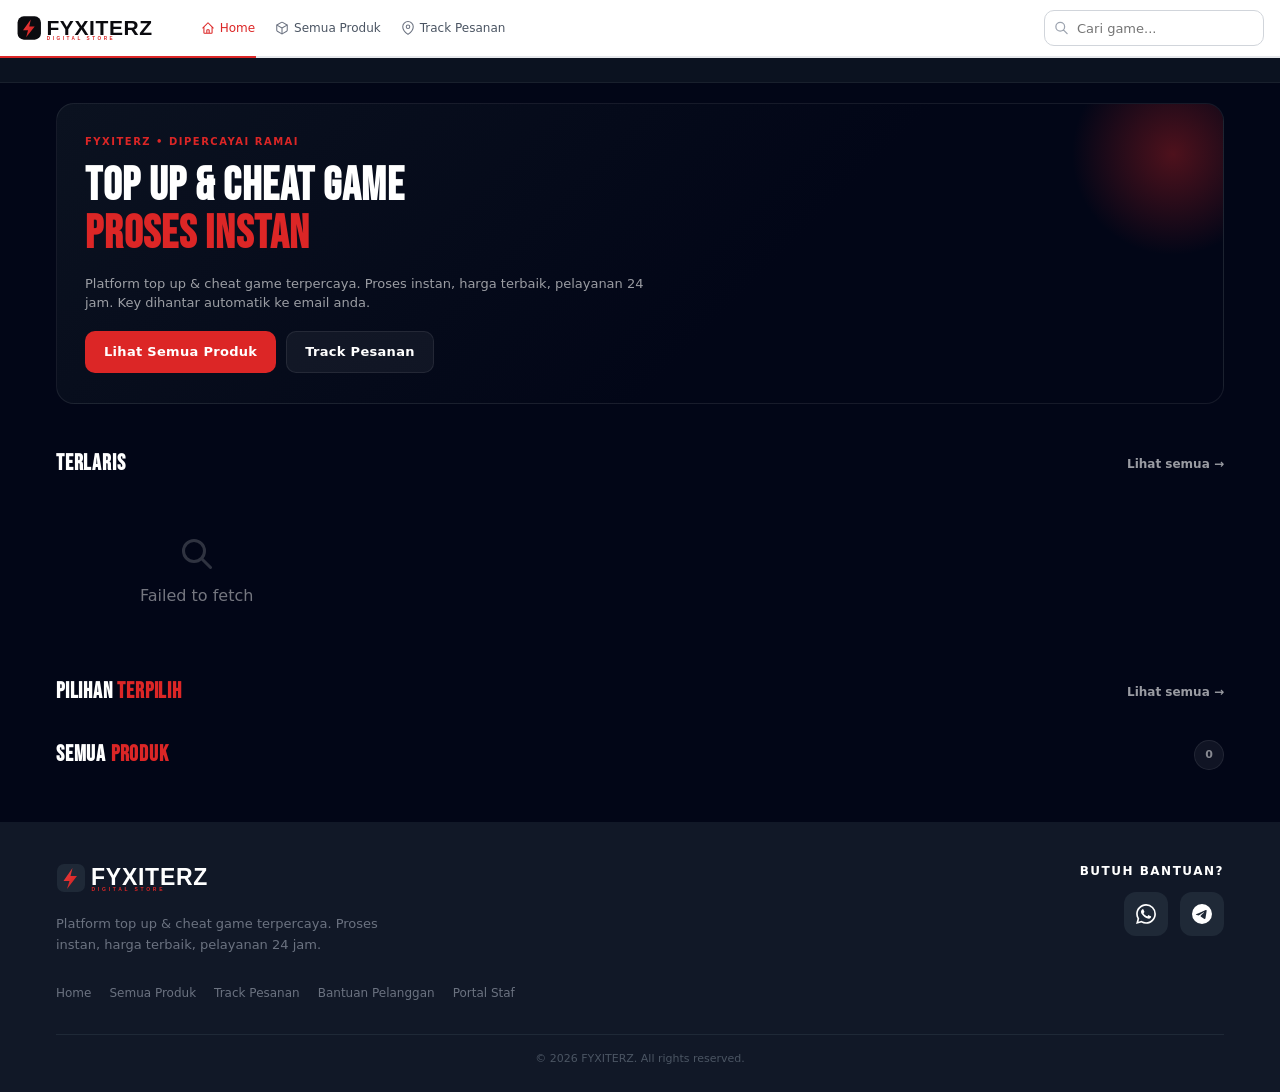
<file: index.html>
<!DOCTYPE html>
<html lang="ms">
<head>
  <meta charset="utf-8" />
  <meta name="viewport" content="width=device-width, initial-scale=1" />
  <title>FYXITERZ — Platform Top Up &amp; Cheat Game Terpercaya</title>
  <meta name="description" content="FYXITERZ — platform top up & cheat game terpercaya. Proses instan, harga terbaik, pelayanan 24 jam." />
  <link rel="icon" href="assets/img/favicon.svg" type="image/svg+xml" />
  <link rel="preconnect" href="https://fonts.googleapis.com" />
  <link rel="preconnect" href="https://fonts.gstatic.com" crossorigin />
  <link href="https://fonts.googleapis.com/css2?family=Bebas+Neue&display=swap" rel="stylesheet" />
  <link rel="stylesheet" href="assets/css/style.css?v=3" />
</head>
<body>
  <header id="site-header"></header>

  <!-- live "baru beli" ticker (desktop + mobile, as on the reference) -->
  <div class="ticker" id="ticker">
    <div class="ticker__track" id="ticker-track"></div>
  </div>

  <main>
    <!-- hero -->
    <section class="section section--hero">
      <div class="hero">
        <span class="hero__tag">FYXITERZ • Dipercayai Ramai</span>
        <h1 class="hero__title">TOP UP &amp; CHEAT GAME<br /><span class="accent" style="color:var(--accent)">PROSES INSTAN</span></h1>
        <p class="hero__desc">
          Platform top up &amp; cheat game terpercaya. Proses instan, harga terbaik,
          pelayanan 24 jam. Key dihantar automatik ke email anda.
        </p>
        <div class="hero__actions">
          <a class="btn btn--primary" href="products.html">Lihat Semua Produk</a>
          <a class="btn btn--ghost" href="track-order.html">Track Pesanan</a>
        </div>
      </div>
    </section>

    <!-- categories -->
    <section class="section section--hero">
      <div class="cat-scroll" id="home-cats"></div>
    </section>

    <!-- bestsellers -->
    <section class="section">
      <div class="section__head">
        <h2 class="section__title">TERLARIS</h2>
        <a class="section__link" href="products.html?sort=bestseller">Lihat semua →</a>
      </div>
      <div class="product-grid" id="grid-bestseller">
        <div class="skeleton sk-card"></div>
        <div class="skeleton sk-card"></div>
        <div class="skeleton sk-card"></div>
        <div class="skeleton sk-card"></div>
      </div>
    </section>

    <!-- featured -->
    <section class="section">
      <div class="section__head">
        <h2 class="section__title">PILIHAN <span class="accent">TERPILIH</span></h2>
        <a class="section__link" href="products.html">Lihat semua →</a>
      </div>
      <div class="product-grid" id="grid-featured"></div>
    </section>

    <!-- all products -->
    <section class="section section--last">
      <div class="section__head">
        <h2 class="section__title">SEMUA <span class="accent">PRODUK</span></h2>
        <span class="count-badge" id="home-count">0</span>
      </div>
      <div class="product-grid" id="grid-all"></div>
    </section>
  </main>

  <footer id="site-footer"></footer>

  <script src="assets/js/config.js?v=4"></script>
  <script src="assets/data/seed.js?v=4"></script>
  <script src="assets/js/supabase.js?v=4"></script>
  <script src="assets/js/storefront.js?v=4"></script>
  <script>
    (function () {
      FYX_UI.init({ active: "home" });

      function renderChips(cats) {
        var el = document.getElementById("home-cats");
        var html = '<a class="chip is-active" href="products.html">SEMUA</a>';
        cats.forEach(function (c) {
          html += '<a class="chip" href="products.html?cat=' + encodeURIComponent(c.slug) + '">' +
            FYX_UI.esc(c.name.toUpperCase()) + "</a>";
        });
        el.innerHTML = html;
      }

      function renderTicker(products) {
        var track = document.getElementById("ticker-track");
        var picks = products.slice(0, 12);
        var items = "";
        for (var round = 0; round < 2; round++) {
          picks.forEach(function (p) {
            items += '<span class="ticker__item"><span class="pulse-dot"></span> baru beli <b>' +
              FYX_UI.esc(p.name) + "</b></span>";
          });
        }
        track.innerHTML = items;
      }

      Promise.all([
        FYX.data.getCategories(),
        FYX.data.getProducts({ bestseller: true, limit: 8 }),
        FYX.data.getProducts({ featured: true, limit: 8 }),
        FYX.data.getProducts({ limit: 8 }),
      ]).then(function (res) {
        renderChips(res[0]);
        var best = res[1].length ? res[1] : [];
        document.getElementById("grid-bestseller").innerHTML = best.map(FYX_UI.card).join("");
        document.getElementById("grid-featured").innerHTML = res[2].map(FYX_UI.card).join("");
        document.getElementById("grid-all").innerHTML = res[3].map(FYX_UI.card).join("");
        document.getElementById("home-count").textContent = res[3].length;
        renderTicker(best);
      }).catch(function (err) {
        document.getElementById("grid-bestseller").innerHTML = FYX_UI.emptyState(err.message || "Gagal memuatkan produk.");
      });
    })();
  </script>
</body>
</html>
</file>
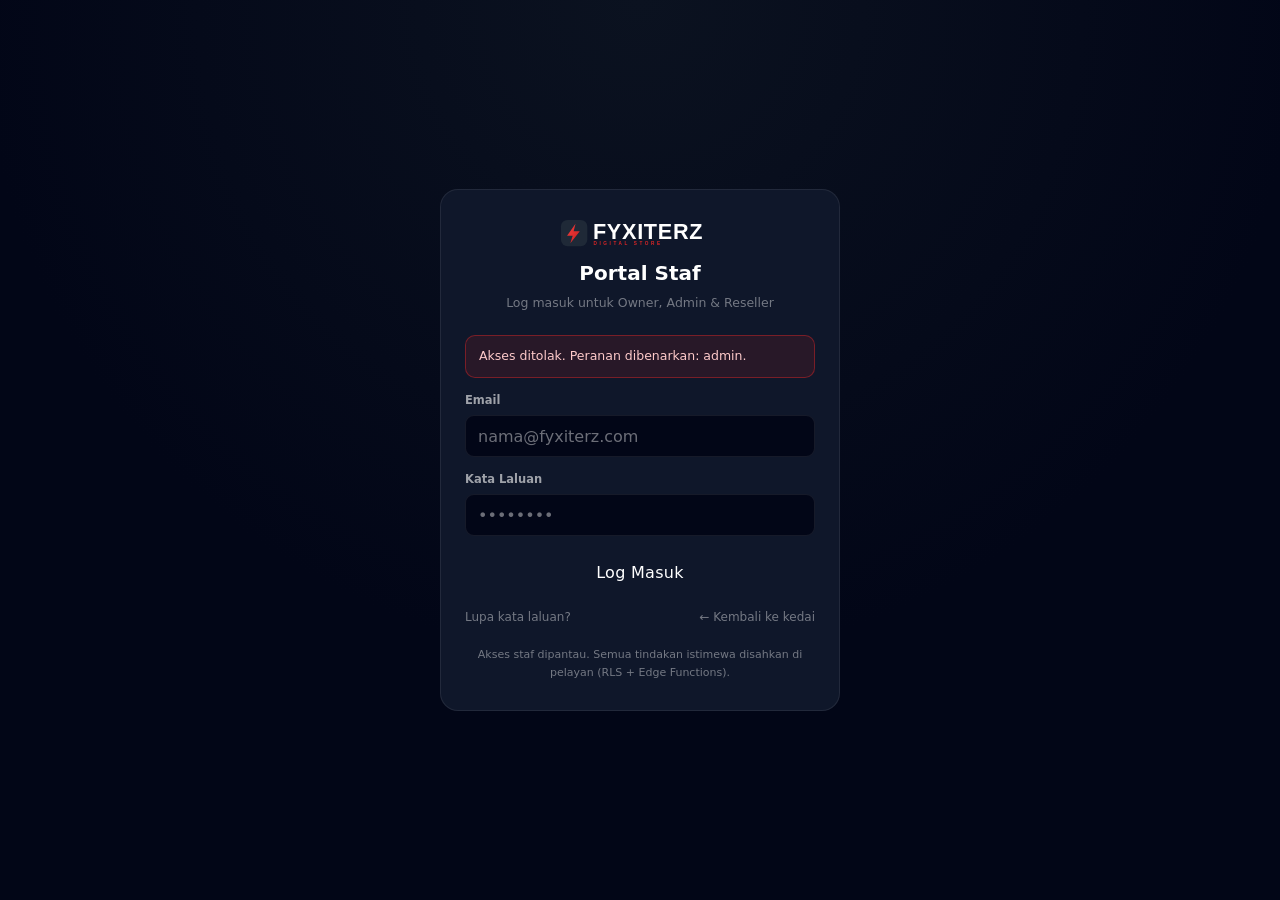
<file: admin.html>
<!DOCTYPE html>
<html lang="ms">
<head>
  <meta charset="utf-8" />
  <meta name="viewport" content="width=device-width, initial-scale=1" />
  <title>Admin Dashboard — FYXITERZ</title>
  <meta name="robots" content="noindex" />
  <link rel="icon" href="assets/img/favicon.svg" type="image/svg+xml" />
  <link rel="preconnect" href="https://fonts.googleapis.com" />
  <link rel="preconnect" href="https://fonts.gstatic.com" crossorigin />
  <link href="https://fonts.googleapis.com/css2?family=Bebas+Neue&display=swap" rel="stylesheet" />
  <link rel="stylesheet" href="assets/css/dashboard.css?v=3" />
</head>
<body class="db">
  <div class="app" id="app">
    <div class="db-spinner" style="grid-column:1/-1"></div>
  </div>

  <script src="assets/js/config.js?v=4"></script>
  <script src="assets/data/seed.js?v=4"></script>
  <script src="assets/js/supabase.js?v=4"></script>
  <script src="assets/js/authentication.js?v=4"></script>
  <script src="assets/js/admin.js?v=4"></script>
</body>
</html>
</file>
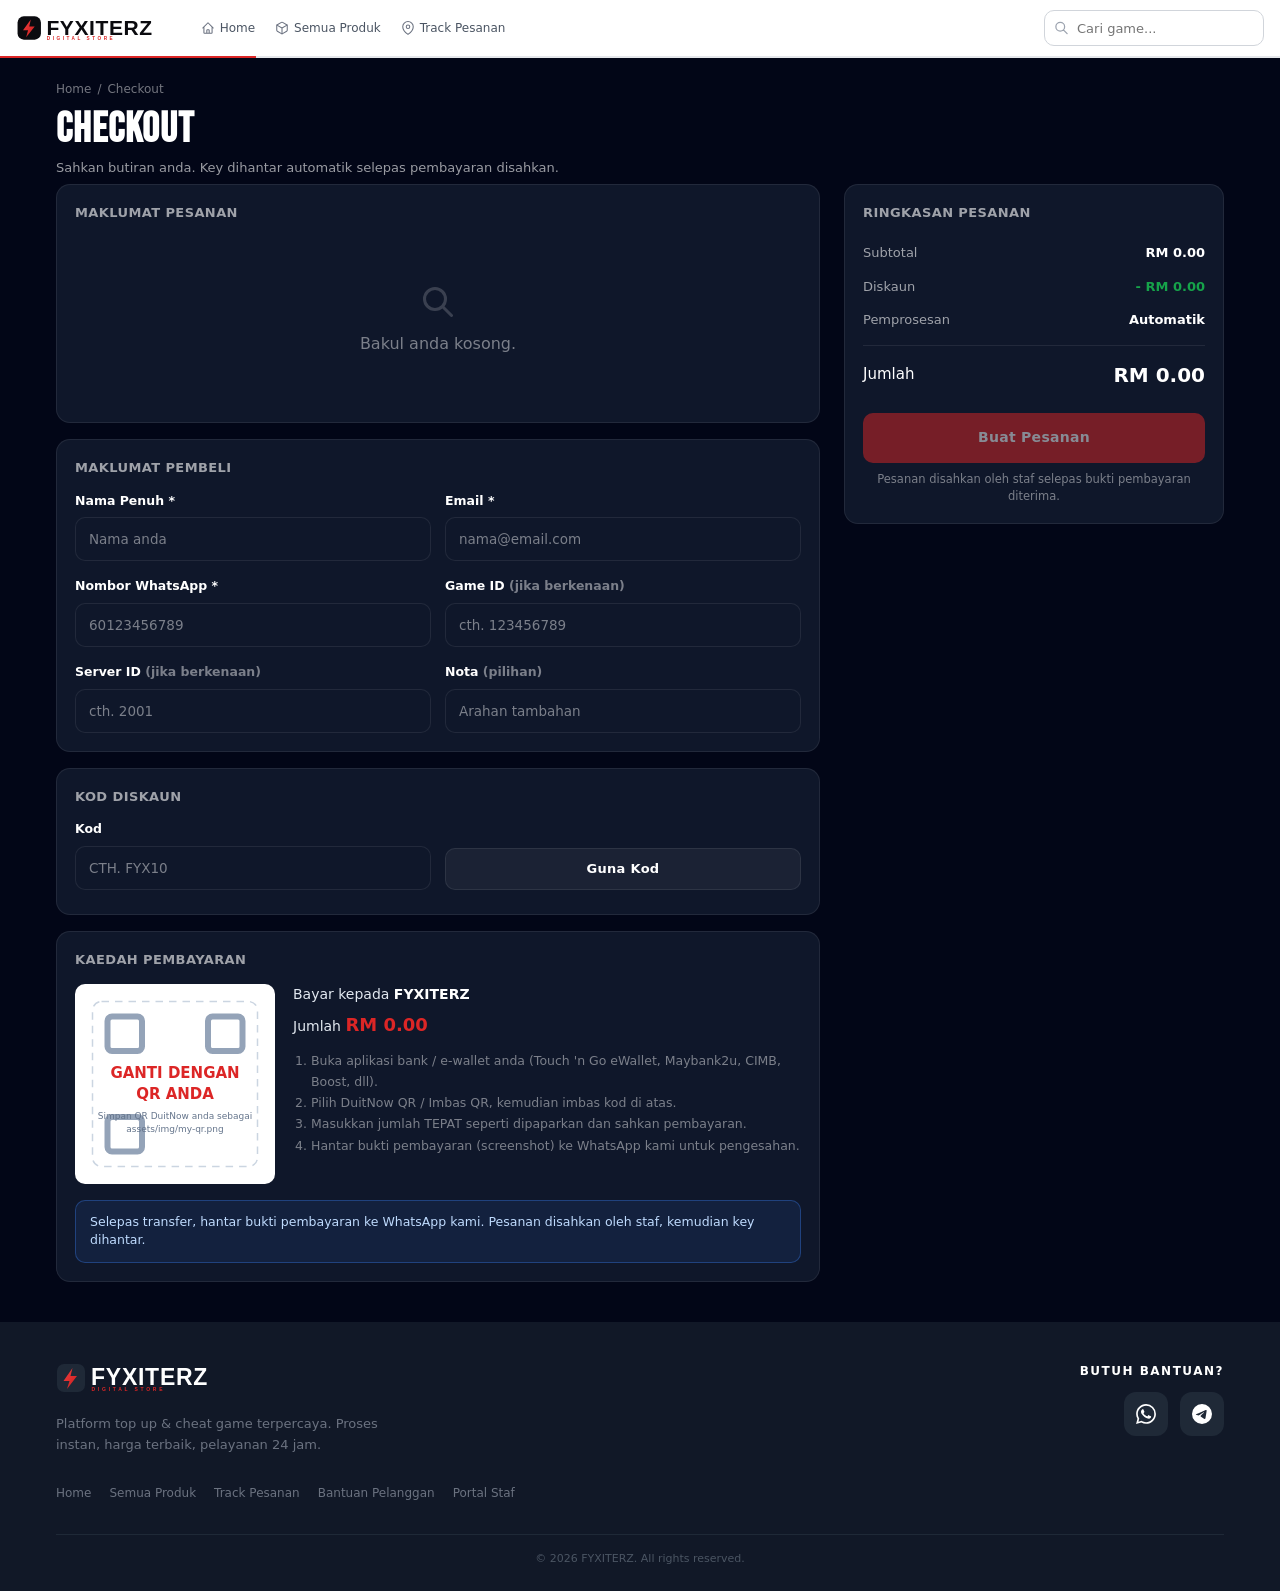
<file: checkout.html>
<!DOCTYPE html>
<html lang="ms">
<head>
  <meta charset="utf-8" />
  <meta name="viewport" content="width=device-width, initial-scale=1" />
  <title>Checkout — FYXITERZ</title>
  <meta name="description" content="Selesaikan pesanan FYXITERZ anda dengan selamat." />
  <link rel="icon" href="assets/img/favicon.svg" type="image/svg+xml" />
  <link rel="preconnect" href="https://fonts.googleapis.com" />
  <link rel="preconnect" href="https://fonts.gstatic.com" crossorigin />
  <link href="https://fonts.googleapis.com/css2?family=Bebas+Neue&display=swap" rel="stylesheet" />
  <link rel="stylesheet" href="assets/css/style.css?v=3" />
</head>
<body>
  <header id="site-header"></header>

  <main>
    <div class="page-head">
      <div class="breadcrumb"><a href="index.html">Home</a><span>/</span><span>Checkout</span></div>
      <h1 class="page-title">CHECKOUT</h1>
      <p class="page-sub">Sahkan butiran anda. Key dihantar automatik selepas pembayaran disahkan.</p>
    </div>

    <section class="section section--last">
      <div class="checkout-layout">
        <div>
          <div class="card">
            <div class="card__title">Maklumat Pesanan</div>
            <div id="cart-lines"></div>
          </div>

          <div class="card mt-16">
            <div class="card__title">Maklumat Pembeli</div>
            <div id="checkout-alert" class="alert alert--error alert--hidden"></div>
            <div class="form-grid">
              <div class="field-row field-row--2">
                <div>
                  <label class="field__label" for="c-name">Nama Penuh *</label>
                  <input class="input" id="c-name" type="text" placeholder="Nama anda" autocomplete="name" />
                </div>
                <div>
                  <label class="field__label" for="c-email">Email *</label>
                  <input class="input" id="c-email" type="email" placeholder="nama@email.com" autocomplete="email" />
                </div>
              </div>
              <div class="field-row field-row--2">
                <div>
                  <label class="field__label" for="c-wa">Nombor WhatsApp *</label>
                  <input class="input" id="c-wa" type="tel" placeholder="60123456789" autocomplete="tel" />
                </div>
                <div>
                  <label class="field__label" for="c-gameid">Game ID <span class="text-faint">(jika berkenaan)</span></label>
                  <input class="input" id="c-gameid" type="text" placeholder="cth. 123456789" />
                </div>
              </div>
              <div class="field-row field-row--2">
                <div>
                  <label class="field__label" for="c-server">Server ID <span class="text-faint">(jika berkenaan)</span></label>
                  <input class="input" id="c-server" type="text" placeholder="cth. 2001" />
                </div>
                <div>
                  <label class="field__label" for="c-note">Nota <span class="text-faint">(pilihan)</span></label>
                  <input class="input" id="c-note" type="text" placeholder="Arahan tambahan" />
                </div>
              </div>
            </div>
          </div>

          <div class="card mt-16">
            <div class="card__title">Kod Diskaun</div>
            <div class="field-row field-row--2" style="align-items:end">
              <div>
                <label class="field__label" for="c-discount">Kod</label>
                <input class="input" id="c-discount" type="text" placeholder="cth. FYX10" style="text-transform:uppercase" />
              </div>
              <div>
                <button class="btn btn--ghost btn--block" id="apply-discount" type="button">Guna Kod</button>
              </div>
            </div>
            <p class="field__hint" id="discount-msg"></p>
          </div>

          <div class="card mt-16">
            <div class="card__title">Kaedah Pembayaran</div>
            <div id="payment-methods"></div>
          </div>
        </div>

        <aside class="checkout-layout__side">
          <div class="card">
            <div class="card__title">Ringkasan Pesanan</div>
            <div class="summary-row"><span>Subtotal</span><b id="sum-subtotal">RM 0.00</b></div>
            <div class="summary-row summary-row--discount"><span>Diskaun</span><b id="sum-discount">- RM 0.00</b></div>
            <div class="summary-row"><span>Pemprosesan</span><b>Automatik</b></div>
            <div class="summary-row summary-row--total"><span>Jumlah</span><b id="sum-total">RM 0.00</b></div>
            <button class="btn btn--primary btn--block btn--lg mt-16" id="place-order">Buat Pesanan</button>
            <p class="field__hint center mt-8" id="pay-hint">Pesanan disahkan oleh staf selepas bukti pembayaran diterima.</p>
          </div>
        </aside>
      </div>
    </section>
  </main>

  <footer id="site-footer"></footer>

  <!-- order confirmation modal -->
  <div class="overlay" id="confirm-modal">
    <div class="modal">
      <h2 class="modal__title">PESANAN DIBUAT</h2>
      <p class="text-muted mt-8" style="font-size:13px">Simpan kod pesanan anda untuk menjejak status.</p>
      <div class="field">
        <label class="field__label">Kod Pesanan</label>
        <div class="input mono" id="confirm-code" style="display:flex;align-items:center;font-size:16px;font-weight:700">—</div>
      </div>
      <div id="confirm-body"></div>
      <div class="btn-row mt-24">
        <a class="btn btn--primary btn--block" id="confirm-pay" href="#" target="_blank" rel="noopener">Teruskan ke Pembayaran</a>
      </div>
      <div class="btn-row mt-8">
        <a class="btn btn--ghost btn--block" id="confirm-track" href="#">Track Pesanan</a>
      </div>
    </div>
  </div>

  <script src="assets/js/config.js?v=4"></script>
  <script src="assets/data/seed.js?v=4"></script>
  <script src="assets/js/supabase.js?v=4"></script>
  <script src="assets/js/storefront.js?v=4"></script>
  <script src="assets/js/checkout.js?v=4"></script>
</body>
</html>
</file>
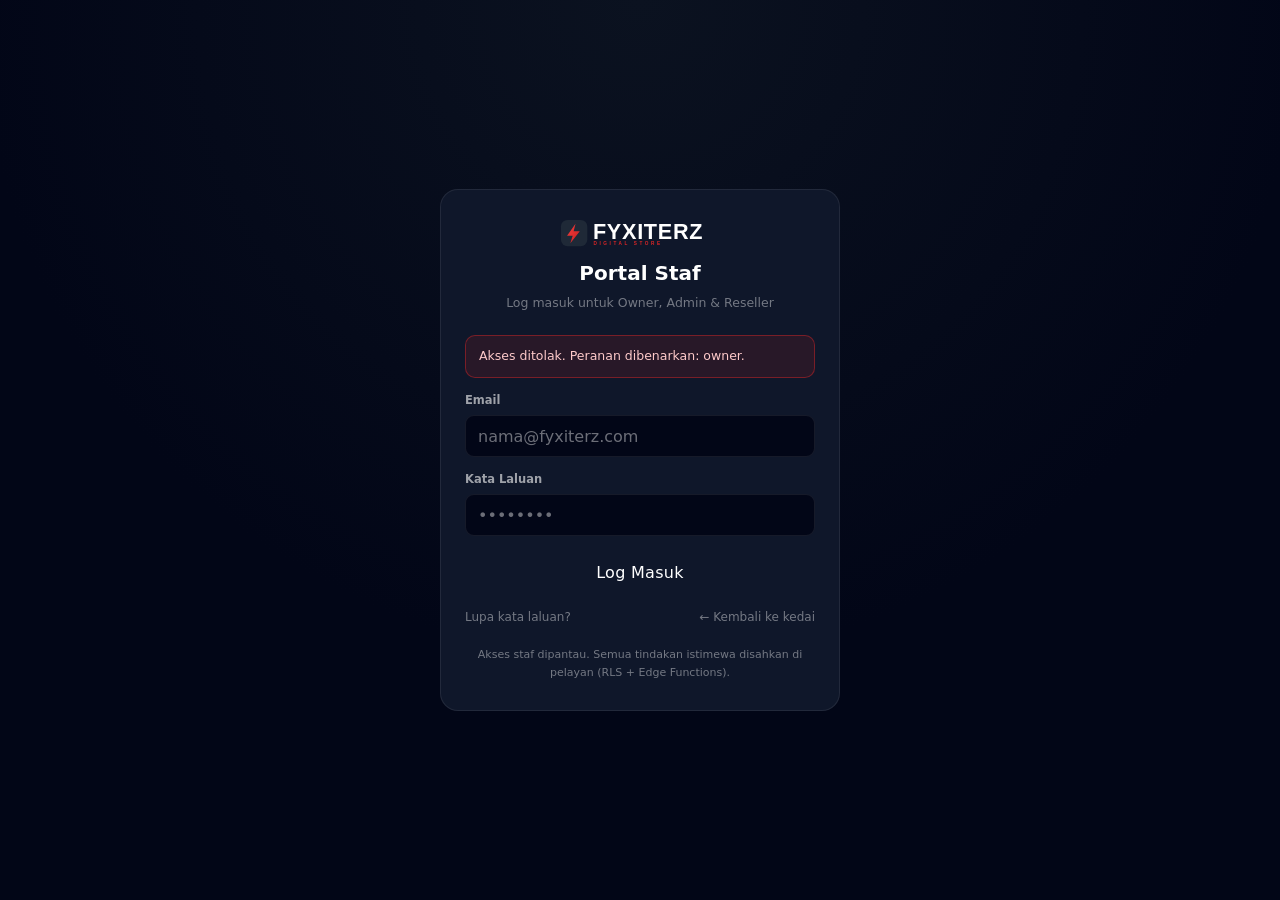
<file: owner.html>
<!DOCTYPE html>
<html lang="ms">
<head>
  <meta charset="utf-8" />
  <meta name="viewport" content="width=device-width, initial-scale=1" />
  <title>Owner Dashboard — FYXITERZ</title>
  <meta name="robots" content="noindex" />
  <link rel="icon" href="assets/img/favicon.svg" type="image/svg+xml" />
  <link rel="preconnect" href="https://fonts.googleapis.com" />
  <link rel="preconnect" href="https://fonts.gstatic.com" crossorigin />
  <link href="https://fonts.googleapis.com/css2?family=Bebas+Neue&display=swap" rel="stylesheet" />
  <link rel="stylesheet" href="assets/css/dashboard.css?v=3" />
</head>
<body class="db">
  <div class="app" id="app">
    <div class="db-spinner" style="grid-column:1/-1"></div>
  </div>

  <script src="assets/js/config.js?v=4"></script>
  <script src="assets/data/seed.js?v=4"></script>
  <script src="assets/js/supabase.js?v=4"></script>
  <script src="assets/js/authentication.js?v=4"></script>
  <script src="assets/js/owner.js?v=4"></script>
</body>
</html>
</file>
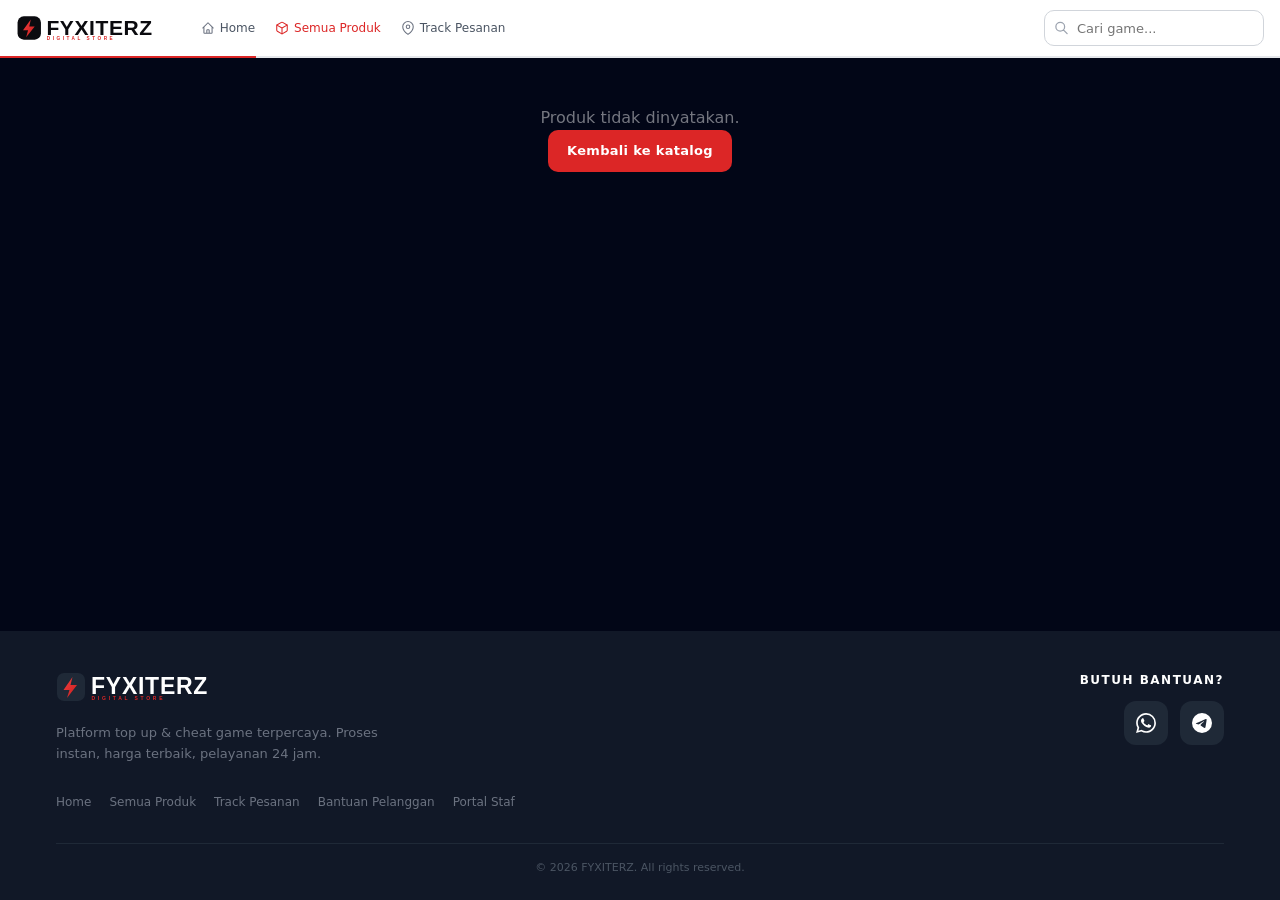
<file: product.html>
<!DOCTYPE html>
<html lang="ms">
<head>
  <meta charset="utf-8" />
  <meta name="viewport" content="width=device-width, initial-scale=1" />
  <title>Produk — FYXITERZ</title>
  <meta name="description" content="Detail produk FYXITERZ — pilih pakej, masukkan email, dan terus ke pembayaran." />
  <link rel="icon" href="assets/img/favicon.svg" type="image/svg+xml" />
  <link rel="preconnect" href="https://fonts.googleapis.com" />
  <link rel="preconnect" href="https://fonts.gstatic.com" crossorigin />
  <link href="https://fonts.googleapis.com/css2?family=Bebas+Neue&display=swap" rel="stylesheet" />
  <link rel="stylesheet" href="assets/css/style.css?v=3" />
</head>
<body>
  <header id="site-header"></header>

  <main>
    <div id="pdp-root">
      <div class="page-head"><div class="skeleton" style="height:28px;width:220px"></div></div>
      <section class="pdp">
        <div class="skeleton sk-card" style="aspect-ratio:1/1;height:auto"></div>
        <div>
          <div class="skeleton" style="height:40px;width:70%;margin-bottom:12px"></div>
          <div class="skeleton" style="height:16px;width:90%;margin-bottom:8px"></div>
          <div class="skeleton" style="height:16px;width:60%"></div>
        </div>
      </section>
    </div>
  </main>

  <footer id="site-footer"></footer>

  <script src="assets/js/config.js?v=4"></script>
  <script src="assets/data/seed.js?v=4"></script>
  <script src="assets/js/supabase.js?v=4"></script>
  <script src="assets/js/storefront.js?v=4"></script>
  <script>
    (function () {
      FYX_UI.init({ active: "products" });

      var slug = FYX_UI.param("slug");
      var root = document.getElementById("pdp-root");
      var product = null;
      var variants = [];
      var selected = null;
      var tab = "checkout";

      if (!slug) {
        root.innerHTML = '<section class="section"><div class="empty"><p>Produk tidak dinyatakan.</p><a class="btn btn--primary" href="products.html">Kembali ke katalog</a></div></section>';
        return;
      }

      function money(n) { return FYX_UI.money(n); }

      function render() {
        var sold = Number(product.stock) === 0;
        var soldCount = product.sales_count || 0;
        var catName = (product.category && product.category.name) || "FYXITERZ";
        var price = selected ? selected.price : product.regular_price;
        var priceLabel = selected ? selected.name : "Pilih pakej";

        root.innerHTML =
          '<div class="page-head"><div class="breadcrumb">' +
          '<a href="index.html">Home</a><span>/</span>' +
          '<a href="products.html">Produk</a><span>/</span>' +
          '<span>' + FYX_UI.esc(catName) + "</span></div></div>" +
          '<section class="pdp">' +
          '<div class="pdp__media"><img src="' + (product.image_url || FYX_UI.productImage(product)) +
          '" alt="' + FYX_UI.esc(product.name) + '"/></div>' +
          "<div>" +
          '<div class="pdp__badges">' +
          '<span class="badge-cat">' + FYX_UI.esc(catName) + "</span>" +
          (soldCount ? '<span class="badge-sold">🔥 ' + soldCount + " terjual</span>" : "") +
          '<span class="badge-stock">' + (sold ? "STOK HABIS" : "STOK AMAN") + "</span>" +
          "</div>" +
          '<h1 class="pdp__title">' + FYX_UI.esc(product.name) + "</h1>" +
          '<p class="pdp__desc">' + FYX_UI.esc(product.description || "Produk digital FYXITERZ.") + "</p>" +
          '<div class="pdp__tabs">' +
          tabBtn("checkout", "Checkout") + tabBtn("fitur", "Fitur") + tabBtn("download", "Download") +
          "</div>" +
          '<div id="tab-body"></div>' +
          '<div class="total-bar"><span class="total-bar__label">Total</span>' +
          '<span class="total-bar__value">' + money(price) + "</span></div>" +
          '<div class="btn-row mt-16">' +
          '<button class="btn btn--primary btn--lg" id="buy-now"' + (sold ? " disabled" : "") + ">Beli Sekarang</button>" +
          '<button class="btn btn--ghost btn--lg" id="add-cart"' + (sold ? " disabled" : "") + ">Tambah ke Bakul</button>" +
          "</div>" +
          '<p class="field__hint">' + (selected ? "Pakej dipilih: " + FYX_UI.esc(priceLabel) : "Sila pilih pakej di atas.") + "</p>" +
          "</div></section>";

        renderTab();
        bind();
      }

      function tabBtn(id, label) {
        return '<button class="pdp__tab' + (tab === id ? " is-active" : "") + '" data-tab="' + id + '">' + label + "</button>";
      }

      function renderTab() {
        var body = document.getElementById("tab-body");
        if (tab === "checkout") {
          body.innerHTML =
            '<div class="field">' +
            '<label class="field__label" for="buyer-email">Email Penerima Key</label>' +
            '<input class="input" id="buyer-email" type="email" placeholder="nama@email.com" value="' + FYX_UI.esc(getEmail()) + '"/>' +
            '<p class="field__hint">Key &amp; instruksi dikirim ke email ini. Wajib valid.</p>' +
            "</div>" +
            '<div class="variant-head"><h3>Pilih Paket</h3><span>• ' + variants.length + " varian</span></div>" +
            '<div class="variant-list">' +
            (variants.length
              ? variants.map(function (v, i) {
                  return '<button class="variant' + (selected && selected.id === v.id ? " is-selected" : "") + '" data-idx="' + i + '">' +
                    '<span><span class="variant__name">' + FYX_UI.esc(v.name) + "</span>" +
                    (v.duration_label && v.duration_label !== v.name ? '<span class="variant__sub">' + FYX_UI.esc(v.duration_label) + "</span>" : "") +
                    "</span>" +
                    '<span class="variant__price">' + money(v.price) + "</span></button>";
                }).join("")
              : '<div class="alert alert--info">Tiada varian — produk ini dijual pada harga tunggal.</div>') +
            "</div>";
        } else if (tab === "fitur") {
          body.innerHTML =
            '<div class="card mt-16"><div class="card__title">Fitur Utama</div><ul class="feature-list" style="display:flex;flex-direction:column;gap:10px;font-size:13px;color:var(--muted)">' +
            feature("bekerja pada Android &amp; iOS") +
            feature("Update mingguan &amp; anti-detection") +
            feature("Key dihantar automatik ke email") +
            feature("Sokongan 24 jam melalui WhatsApp / Telegram") +
            "</ul></div>";
        } else {
          body.innerHTML =
            '<div class="card mt-16"><div class="card__title">Cara Terima Produk</div>' +
            '<p style="font-size:13px;color:var(--muted);line-height:1.7">' +
            FYX_UI.esc(product.delivery_note || "Selepas pembayaran disahkan, key &amp; instruksi akan dihantar automatik ke email anda. Sila semak folder spam jika tidak dijumpai dalam 5 minit.".replace(/&amp;/g, "&")) +
            "</p></div>";
        }
      }

      function feature(t) {
        return '<li style="display:flex;gap:9px;align-items:flex-start">' + FYX_UI.icon("check", 16) + "<span>" + t + "</span></li>";
      }

      function getEmail() {
        return sessionStorage.getItem("fyx_buyer_email") || "";
      }
      function setEmail(v) {
        sessionStorage.setItem("fyx_buyer_email", v);
      }

      function bind() {
        root.querySelectorAll(".pdp__tab").forEach(function (b) {
          b.addEventListener("click", function () {
            tab = b.getAttribute("data-tab");
            render();
          });
        });
        root.querySelectorAll(".variant").forEach(function (b) {
          b.addEventListener("click", function () {
            selected = variants[parseInt(b.getAttribute("data-idx"), 10)] || null;
            render();
          });
        });
        var email = document.getElementById("buyer-email");
        if (email) email.addEventListener("change", function () { setEmail(email.value.trim()); });

        var buy = document.getElementById("buy-now");
        var add = document.getElementById("add-cart");
        if (buy) buy.addEventListener("click", function () { addToCart(true); });
        if (add) add.addEventListener("click", function () { addToCart(false); });
      }

      function addToCart(goCheckout) {
        var emailEl = document.getElementById("buyer-email");
        var email = (emailEl && emailEl.value.trim()) || getEmail();
        if (!email || !/^[^@\s]+@[^@\s]+\.[^@\s]+$/.test(email)) {
          FYX_UI.toast("Sila masukkan email yang sah untuk terima key.", "err");
          return;
        }
        setEmail(email);
        FYX_UI.cart.add({
          product_id: product.id,
          product_slug: product.slug,
          product_name: product.name,
          variant_id: selected ? selected.id : null,
          variant_name: selected ? selected.name : null,
          unit_price: selected ? selected.price : product.regular_price,
          image: product.image_url || FYX_UI.productImage(product),
          quantity: 1,
        });
        if (goCheckout) location.href = "checkout.html";
      }

      function moneyStr(n) { return FYX_UI.money(n); }
      void moneyStr;

      FYX.data
        .getProductBySlug(slug)
        .then(function (p) {
          if (!p) throw new Error("Produk tidak dijumpai.");
          product = p;
          return FYX.data.getVariants(p.id);
        })
        .then(function (vs) {
          variants = vs || [];
          if (variants.length) selected = variants[0];
          render();
        })
        .catch(function (err) {
          root.innerHTML = '<section class="section"><div class="empty"><p>' +
            FYX_UI.esc(err.message || "Produk tidak dijumpai.") + "</p>" +
            '<a class="btn btn--primary" href="products.html">Kembali ke katalog</a></div></section>';
        });
    })();
  </script>
</body>
</html>
</file>
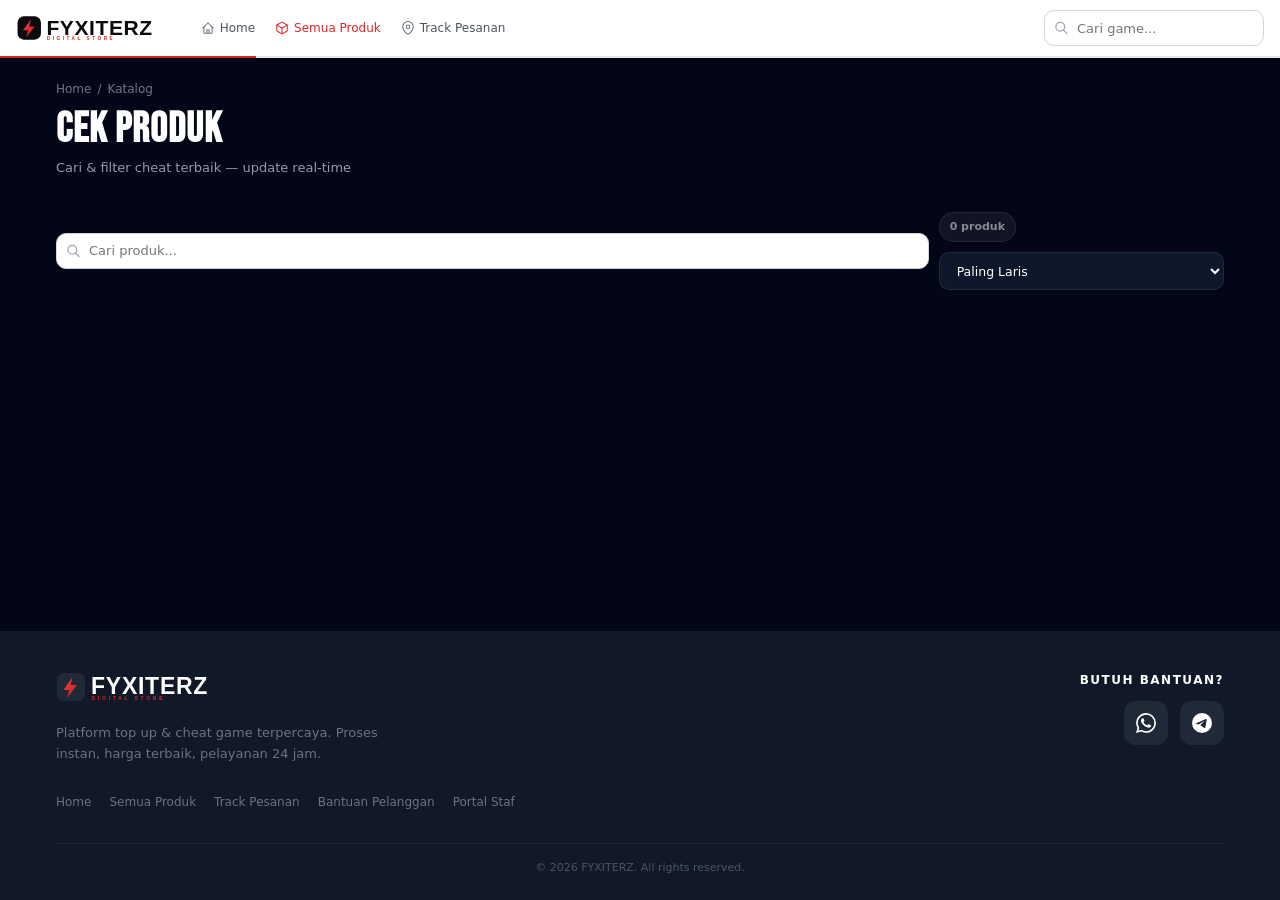
<file: products.html>
<!DOCTYPE html>
<html lang="ms">
<head>
  <meta charset="utf-8" />
  <meta name="viewport" content="width=device-width, initial-scale=1" />
  <title>Semua Produk — FYXITERZ</title>
  <meta name="description" content="Cari &amp; filter cheat game terbaik di FYXITERZ — update real-time." />
  <link rel="icon" href="assets/img/favicon.svg" type="image/svg+xml" />
  <link rel="preconnect" href="https://fonts.googleapis.com" />
  <link rel="preconnect" href="https://fonts.gstatic.com" crossorigin />
  <link href="https://fonts.googleapis.com/css2?family=Bebas+Neue&display=swap" rel="stylesheet" />
  <link rel="stylesheet" href="assets/css/style.css?v=3" />
</head>
<body>
  <header id="site-header"></header>

  <main>
    <div class="page-head">
      <div class="breadcrumb">
        <a href="index.html">Home</a> <span>/</span> <span>Katalog</span>
      </div>
      <h1 class="page-title">CEK PRODUK</h1>
      <p class="page-sub" id="page-sub">Cari &amp; filter cheat terbaik — update real-time</p>
    </div>

    <section class="section">
      <div class="cat-scroll" id="cats"></div>
    </section>

    <section class="section section--last">
      <div class="toolbar">
        <div class="toolbar__group" style="flex:1;min-width:220px">
          <div class="search-field" style="flex:1">
            <svg width="15" height="15" viewBox="0 0 24 24" fill="none" stroke="currentColor" stroke-width="2" stroke-linecap="round"><path d="M21 21l-6-6m2-5a7 7 0 11-14 0 7 7 0 0114 0z"/></svg>
            <input id="filter-search" type="text" placeholder="Cari produk..." autocomplete="off" />
          </div>
        </div>
        <div class="toolbar__group">
          <span class="count-badge" id="result-count">0 produk</span>
          <select class="input select--sm" id="sort-select" aria-label="Susun">
            <option value="bestseller">Paling Laris</option>
            <option value="price-asc">Harga: Rendah → Tinggi</option>
            <option value="price-desc">Harga: Tinggi → Rendah</option>
            <option value="name-asc">Nama: A → Z</option>
            <option value="newest">Terbaru</option>
          </select>
        </div>
      </div>
      <div class="product-grid" id="grid"></div>
    </section>
  </main>

  <footer id="site-footer"></footer>

  <script src="assets/js/config.js?v=4"></script>
  <script src="assets/data/seed.js?v=4"></script>
  <script src="assets/js/supabase.js?v=4"></script>
  <script src="assets/js/storefront.js?v=4"></script>
  <script src="assets/js/products.js?v=4"></script>
</body>
</html>
</file>
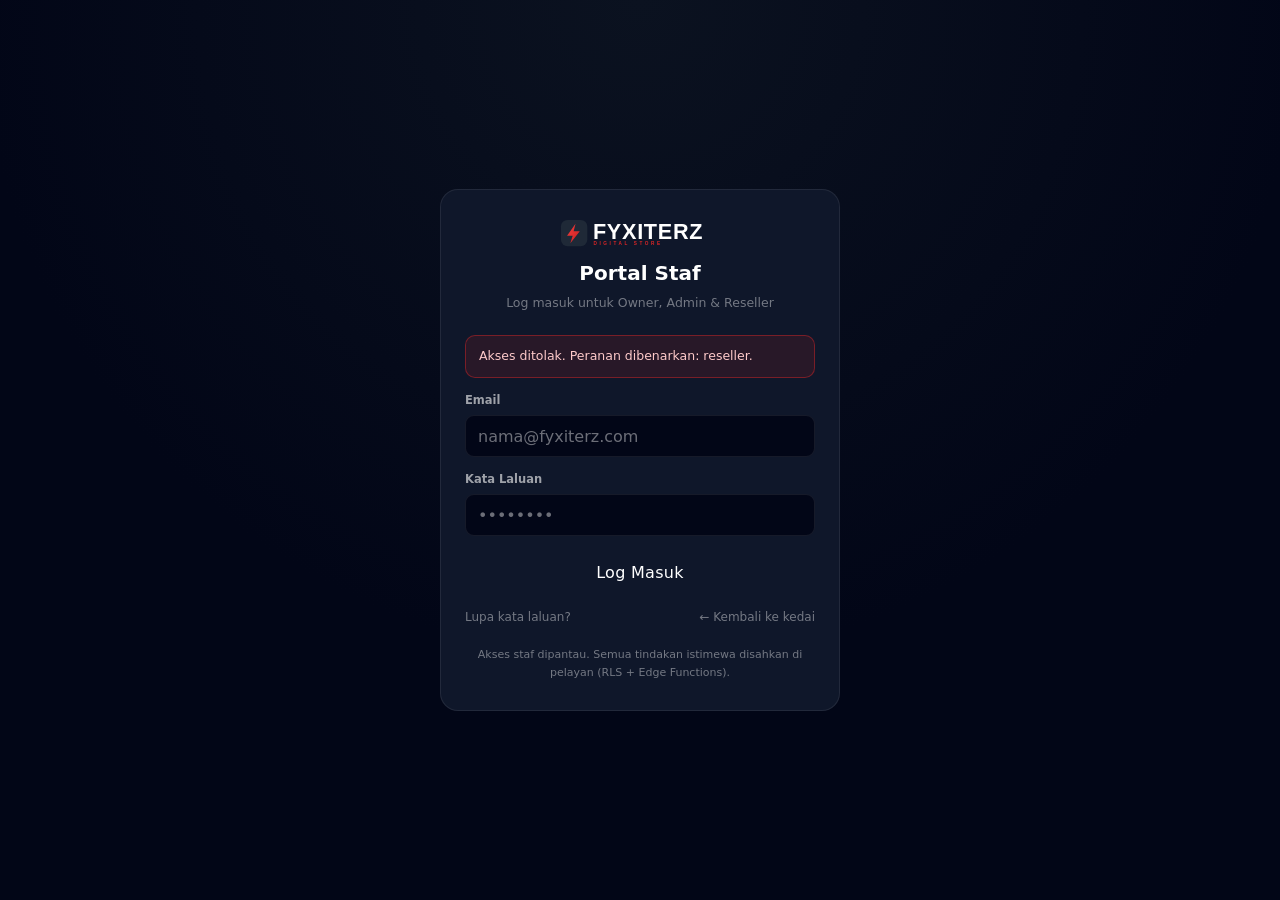
<file: reseller.html>
<!DOCTYPE html>
<html lang="ms">
<head>
  <meta charset="utf-8" />
  <meta name="viewport" content="width=device-width, initial-scale=1" />
  <title>Reseller Dashboard — FYXITERZ</title>
  <meta name="robots" content="noindex" />
  <link rel="icon" href="assets/img/favicon.svg" type="image/svg+xml" />
  <link rel="preconnect" href="https://fonts.googleapis.com" />
  <link rel="preconnect" href="https://fonts.gstatic.com" crossorigin />
  <link href="https://fonts.googleapis.com/css2?family=Bebas+Neue&display=swap" rel="stylesheet" />
  <link rel="stylesheet" href="assets/css/dashboard.css?v=3" />
</head>
<body class="db">
  <div class="app" id="app">
    <div class="db-spinner" style="grid-column:1/-1"></div>
  </div>

  <script src="assets/js/config.js?v=4"></script>
  <script src="assets/data/seed.js?v=4"></script>
  <script src="assets/js/supabase.js?v=4"></script>
  <script src="assets/js/authentication.js?v=4"></script>
  <script src="assets/js/reseller.js?v=4"></script>
</body>
</html>
</file>
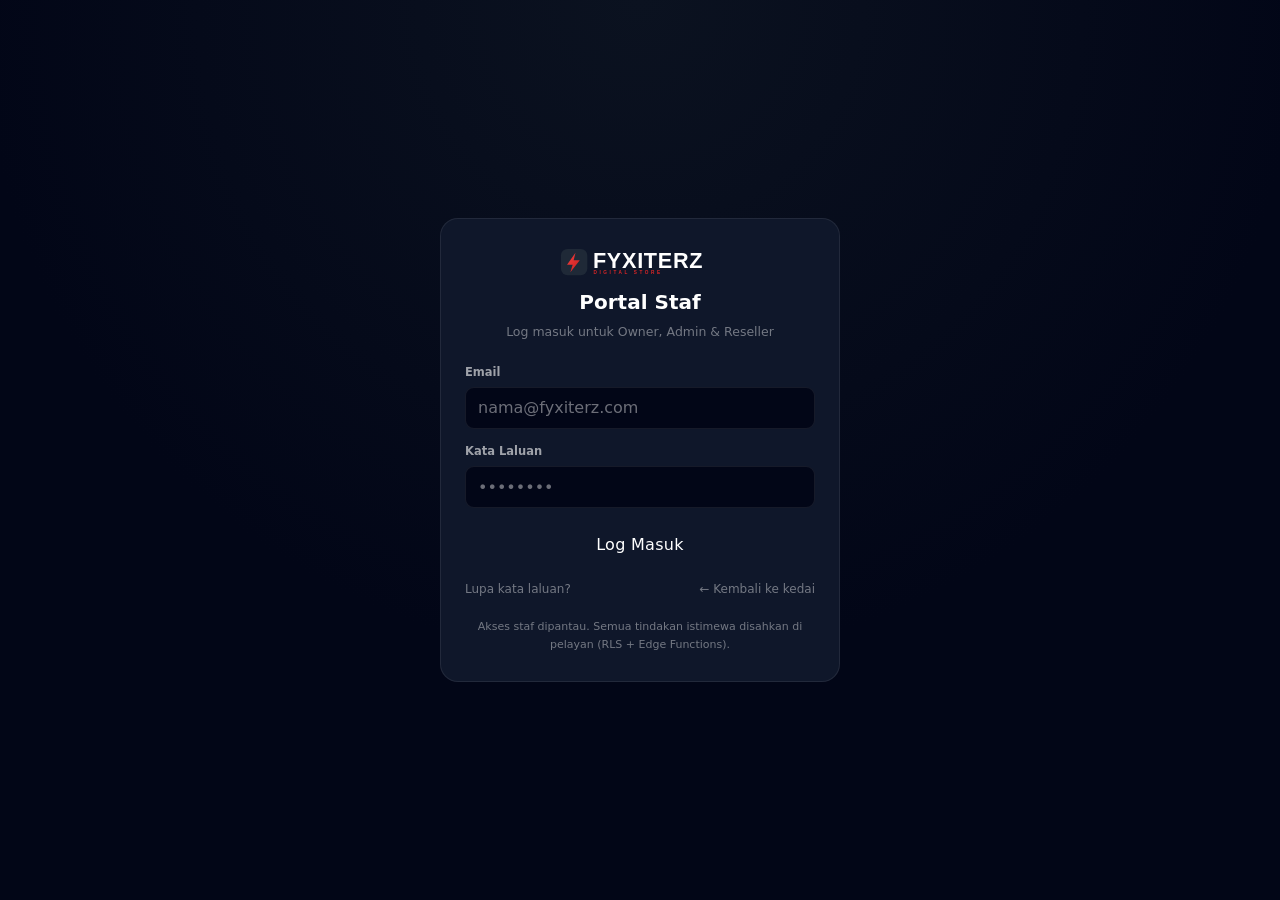
<file: staff-login.html>
<!DOCTYPE html>
<html lang="ms">
<head>
  <meta charset="utf-8" />
  <meta name="viewport" content="width=device-width, initial-scale=1" />
  <title>Portal Staf — FYXITERZ</title>
  <meta name="robots" content="noindex" />
  <link rel="icon" href="assets/img/favicon.svg" type="image/svg+xml" />
  <link rel="preconnect" href="https://fonts.googleapis.com" />
  <link rel="preconnect" href="https://fonts.gstatic.com" crossorigin />
  <link href="https://fonts.googleapis.com/css2?family=Bebas+Neue&display=swap" rel="stylesheet" />
  <link rel="stylesheet" href="assets/css/dashboard.css?v=3" />
</head>
<body class="db">
  <div class="login-wrap">
    <div class="login-card">
      <div class="login-card__logo"><img src="assets/img/logo2.svg" alt="FYXITERZ" /></div>
      <h1 class="login-card__title">Portal Staf</h1>
      <p class="login-card__sub">Log masuk untuk Owner, Admin &amp; Reseller</p>

      <div id="login-alert" class="db-alert db-alert--error hidden"></div>

      <form id="login-form" autocomplete="on">
        <div class="form-row">
          <div>
            <label class="f-label" for="email">Email</label>
            <input class="f-input" id="email" type="email" placeholder="nama@fyxiterz.com" autocomplete="email" required />
          </div>
        </div>
        <div class="form-row">
          <div>
            <label class="f-label" for="password">Kata Laluan</label>
            <input class="f-input" id="password" type="password" placeholder="••••••••" autocomplete="current-password" required />
          </div>
        </div>
        <button class="btn btn--primary btn--block" id="login-btn" type="submit" style="height:46px">Log Masuk</button>
      </form>

      <div style="display:flex;justify-content:space-between;margin-top:12px">
        <a href="#" id="forgot" class="text-faint" style="font-size:12px;color:var(--db-faint)">Lupa kata laluan?</a>
        <a href="index.html" style="font-size:12px;color:var(--db-faint)">← Kembali ke kedai</a>
      </div>

      <div id="demo-panel" class="hidden">
        <div class="db-alert db-alert--warn" style="margin-top:20px">
          <b>Demo mode.</b> Supabase belum dikonfigurasi, jadi log masuk sebenar tidak tersedia.
          Pratonton antara muka papan pemuka di bawah (data contoh, operasi tulis dilindungi pelayan).
        </div>
        <div class="btn-row" style="margin-top:12px">
          <button class="btn btn--ghost btn--sm" data-demo="owner">Pratonton Owner</button>
          <button class="btn btn--ghost btn--sm" data-demo="admin">Pratonton Admin</button>
          <button class="btn btn--ghost btn--sm" data-demo="reseller">Pratonton Reseller</button>
        </div>
      </div>

      <p style="margin-top:20px;font-size:11px;color:var(--db-faint);text-align:center;line-height:1.6">
        Akses staf dipantau. Semua tindakan istimewa disahkan di pelayan (RLS + Edge Functions).
      </p>
    </div>
  </div>

  <script src="assets/js/config.js?v=4"></script>
  <script src="assets/data/seed.js?v=4"></script>
  <script src="assets/js/supabase.js?v=4"></script>
  <script src="assets/js/authentication.js?v=4"></script>
  <script>
    (function () {
      var D = FYX_DASH;
      var alertEl = document.getElementById("login-alert");
      var form = document.getElementById("login-form");
      var btn = document.getElementById("login-btn");

      function showAlert(m) { alertEl.textContent = m; alertEl.classList.remove("hidden"); }

      function dest(role) {
        return role === "owner" ? "owner.html" : role === "admin" ? "admin.html" : role === "reseller" ? "reseller.html" : "index.html";
      }

      var denied = new URLSearchParams(location.search).get("denied");
      if (denied) showAlert("Akses ditolak. Peranan dibenarkan: " + denied + ".");

      if (FYX.demo) {
        document.getElementById("demo-panel").classList.remove("hidden");
        Array.prototype.forEach.call(document.querySelectorAll("[data-demo]"), function (b) {
          b.addEventListener("click", function () {
            D.auth.demoLogin(b.getAttribute("data-demo")).then(function (p) { location.href = dest(p.role); });
          });
        });
      }

      // already signed in?
      D.auth.profile().then(function (p) {
        if (p && p.role && p.role !== "customer") location.href = dest(p.role);
      });

      form.addEventListener("submit", function (e) {
        e.preventDefault();
        alertEl.classList.add("hidden");
        var email = document.getElementById("email").value.trim();
        var password = document.getElementById("password").value;
        if (!email || !password) return showAlert("Sila masukkan email dan kata laluan.");
        btn.disabled = true; btn.textContent = "Mengesahkan...";
        D.auth
          .login(email, password)
          .then(function () {
            return D.auth.profile();
          })
          .then(function (p) {
            if (!p || !p.role || p.role === "customer") throw new Error("Akaun ini tiada akses staf.");
            if (p.is_active === false) throw new Error("Akaun ini telah digantung.");
            location.href = dest(p.role);
          })
          .catch(function (err) {
            showAlert(err.message || "Log masuk gagal.");
          })
          .finally(function () {
            btn.disabled = false; btn.textContent = "Log Masuk";
          });
      });

      document.getElementById("forgot").addEventListener("click", function (e) {
        e.preventDefault();
        var email = document.getElementById("email").value.trim();
        if (!email) return showAlert("Masukkan email anda dahulu.");
        D.auth.resetPassword(email)
          .then(function () { D.toast("Pautan tetapan semula dihantar ke email.", "ok"); })
          .catch(function (err) { showAlert(err.message); });
      });
    })();
  </script>
</body>
</html>
</file>
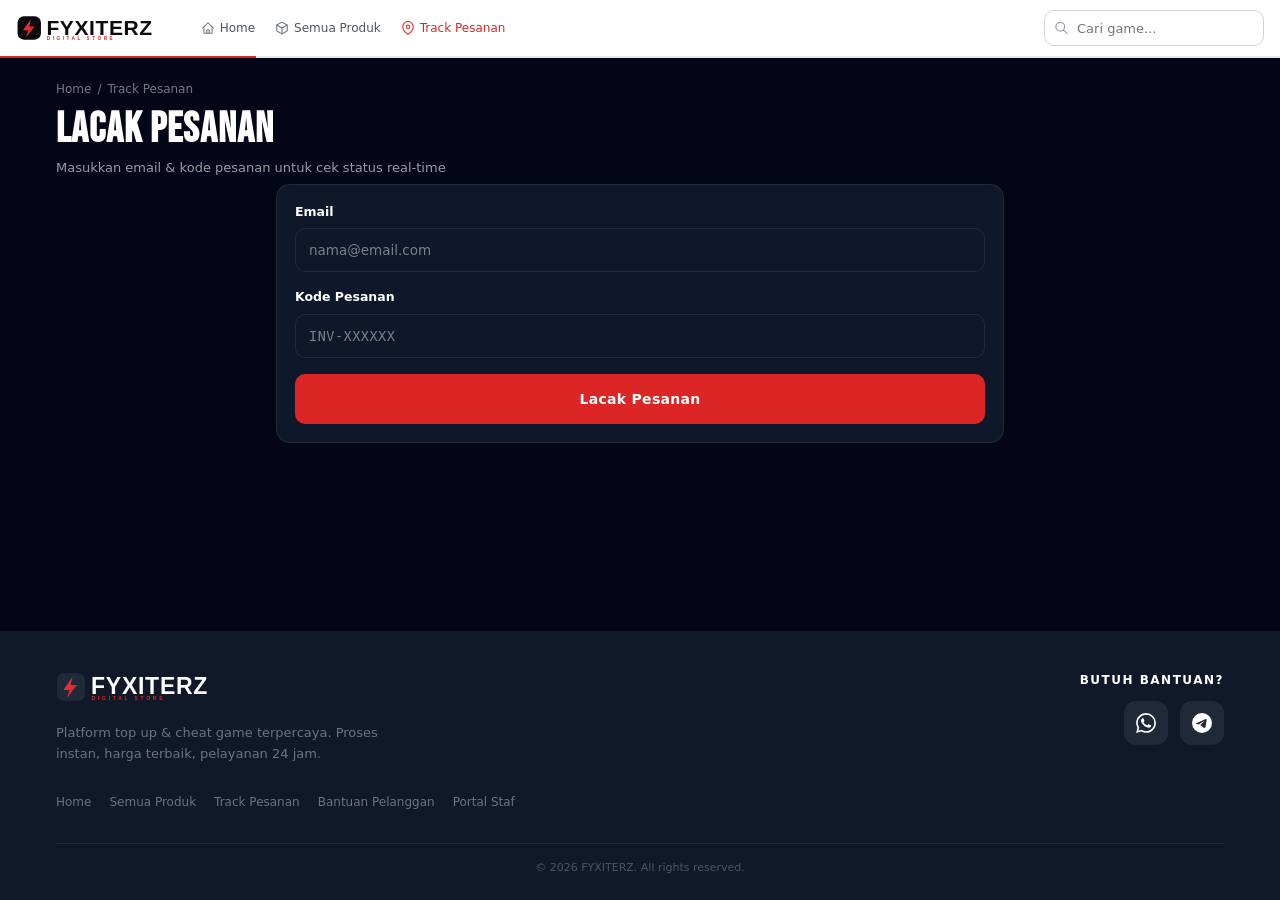
<file: track-order.html>
<!DOCTYPE html>
<html lang="ms">
<head>
  <meta charset="utf-8" />
  <meta name="viewport" content="width=device-width, initial-scale=1" />
  <title>Track Pesanan — FYXITERZ</title>
  <meta name="description" content="Masukkan email & kode pesanan untuk cek status real-time di FYXITERZ." />
  <link rel="icon" href="assets/img/favicon.svg" type="image/svg+xml" />
  <link rel="preconnect" href="https://fonts.googleapis.com" />
  <link rel="preconnect" href="https://fonts.gstatic.com" crossorigin />
  <link href="https://fonts.googleapis.com/css2?family=Bebas+Neue&display=swap" rel="stylesheet" />
  <link rel="stylesheet" href="assets/css/style.css?v=3" />
</head>
<body>
  <header id="site-header"></header>

  <main>
    <div class="page-head">
      <div class="breadcrumb"><a href="index.html">Home</a><span>/</span><span>Track Pesanan</span></div>
      <h1 class="page-title">LACAK PESANAN</h1>
      <p class="page-sub">Masukkan email &amp; kode pesanan untuk cek status real-time</p>
    </div>

    <section class="section section--last" style="max-width:760px">
      <div class="card">
        <div id="track-alert" class="alert alert--error alert--hidden"></div>
        <div class="form-grid">
          <div>
            <label class="field__label" for="t-email">Email</label>
            <input class="input" id="t-email" type="email" placeholder="nama@email.com" autocomplete="email" />
          </div>
          <div>
            <label class="field__label" for="t-code">Kode Pesanan</label>
            <input class="input mono" id="t-code" type="text" placeholder="INV-XXXXXX" style="text-transform:uppercase" />
          </div>
          <button class="btn btn--primary btn--lg" id="track-btn">Lacak Pesanan</button>
        </div>
      </div>

      <div id="track-result" class="mt-24"></div>
    </section>
  </main>

  <footer id="site-footer"></footer>

  <script src="assets/js/config.js?v=4"></script>
  <script src="assets/data/seed.js?v=4"></script>
  <script src="assets/js/supabase.js?v=4"></script>
  <script src="assets/js/storefront.js?v=4"></script>
  <script src="assets/js/tracking.js?v=4"></script>
</body>
</html>
</file>
<file: assets/css/style.css>
/* ==========================================================================
   FYXITERZ — style.css
   Storefront styles. Design tokens are derived from the reference layout
   (viplordzco.my.id): white 56px header with a red/grey divider, very dark
   slate body (#020617), red #DC2626 accent, Bebas Neue section headings,
   pill category filters and a 2/3/4-column product grid.
   ========================================================================== */

:root {
  /* --- Palette (observed from the reference) --- */
  --bg: #020617;            /* body background */
  --bg-soft: #0f172a;       /* raised dark area (mobile search bar) */
  --card: #0f172a;          /* product card surface */
  --card-2: #111827;        /* footer / secondary surface */
  --line: rgba(255, 255, 255, 0.08);
  --line-2: rgba(255, 255, 255, 0.06);
  --accent: #dc2626;
  --accent-2: #b91c1c;
  --accent-soft: rgba(220, 38, 38, 0.12);

  --header-bg: #ffffff;
  --footer-bg: #111827;

  --text: #ffffff;
  --muted: rgba(255, 255, 255, 0.6);
  --faint: rgba(255, 255, 255, 0.45);

  --dark-text: #374151;
  --dark-muted: #4b5563;
  --dark-faint: #6b7280;

  --ok: #16a34a;
  --warn: #f59e0b;

  /* --- Typography --- */
  --font-head: "Bebas Neue", "Arial Narrow", Impact, "Helvetica Neue", Arial, sans-serif;
  --font-body: system-ui, -apple-system, "Segoe UI", Roboto, "Helvetica Neue",
    "Noto Sans", Arial, sans-serif;

  /* --- Geometry --- */
  --header-h: 56px;
  --max: 1280px;
  --max-body: 1200px;
  --radius: 14px;
  --radius-sm: 10px;
  --radius-pill: 12px;
  --radius-round: 20px;
  --shadow: 0 10px 24px rgba(0, 0, 0, 0.35);
}

/* ------------------------------------------------------------------ reset */
*,
*::before,
*::after {
  box-sizing: border-box;
  margin: 0;
  padding: 0;
}

html {
  -webkit-text-size-adjust: 100%;
  scroll-behavior: smooth;
}

body {
  font-family: var(--font-body);
  background: var(--bg);
  color: var(--text);
  line-height: 1.5;
  -webkit-font-smoothing: antialiased;
  min-height: 100vh;
  display: flex;
  flex-direction: column;
}

a {
  color: inherit;
  text-decoration: none;
}

img,
svg {
  display: block;
  max-width: 100%;
}

button,
input,
select,
textarea {
  font: inherit;
  color: inherit;
}

button {
  cursor: pointer;
  border: none;
  background: none;
}

ul {
  list-style: none;
}

h1,
h2,
h3,
h4 {
  font-weight: 700;
}

/* ================================================================== header */
.site-header {
  background: var(--header-bg);
  position: sticky;
  top: 0;
  z-index: 100;
}

.site-header__inner {
  max-width: var(--max);
  margin: 0 auto;
  padding: 0 16px;
  display: flex;
  align-items: center;
  justify-content: space-between;
  height: var(--header-h);
}

.site-header__left {
  display: flex;
  align-items: center;
  gap: 24px;
  min-width: 0;
}

.brand {
  display: flex;
  align-items: center;
  flex-shrink: 0;
  padding-right: 8px;
}

.brand img {
  height: 28px;
  width: auto;
}

.nav-links-desktop {
  display: flex;
  gap: 4px;
}

.nav-link {
  display: flex;
  align-items: center;
  gap: 5px;
  padding: 6px 8px;
  font-size: 12px;
  color: var(--dark-muted);
  border-radius: 6px;
  white-space: nowrap;
  transition: color 0.15s, background 0.15s;
}

.nav-link svg {
  stroke: var(--dark-faint);
  transition: stroke 0.15s;
}

.nav-link:hover,
.nav-link.is-active {
  color: var(--accent);
}

.nav-link:hover svg,
.nav-link.is-active svg {
  stroke: var(--accent);
}

.search-desktop {
  display: flex;
  align-items: center;
  width: 220px;
}

.search-field {
  position: relative;
  width: 100%;
}

.search-field svg {
  position: absolute;
  left: 10px;
  top: 50%;
  transform: translateY(-50%);
  width: 15px;
  height: 15px;
  color: #9ca3af;
  pointer-events: none;
}

.search-field input {
  width: 100%;
  height: 36px;
  padding: 0 12px 0 32px;
  background: #fff;
  border: 1px solid #d1d5db;
  border-radius: var(--radius-sm);
  font-size: 13px;
  color: var(--dark-text);
  outline: none;
  transition: border-color 0.15s, box-shadow 0.15s;
}

.search-field input:focus {
  border-color: var(--accent);
  box-shadow: 0 0 0 3px var(--accent-soft);
}

.header-divider {
  height: 2px;
  background: linear-gradient(to right, var(--accent) 20%, #e5e7eb 20%, #e5e7eb 100%);
}

/* --------------------------------------------------- mobile search + ticker */
.search-mobile {
  display: none;
  background: var(--bg-soft);
  padding: 12px 16px;
  border-bottom: 1px solid var(--line-2);
}

.search-mobile .search-field {
  max-width: var(--max);
  margin: 0 auto;
}

.ticker {
  background: #0b1220;
  border-bottom: 1px solid var(--line-2);
  overflow: hidden;
  white-space: nowrap;
  position: relative;
}

.ticker__track {
  display: inline-flex;
  gap: 28px;
  padding: 8px 0;
  animation: ticker-scroll 40s linear infinite;
  will-change: transform;
}

.ticker:hover .ticker__track {
  animation-play-state: paused;
}

.ticker__item {
  display: inline-flex;
  align-items: center;
  gap: 8px;
  font-size: 12px;
  color: var(--muted);
  flex: 0 0 auto;
}

.ticker__item b {
  color: #fff;
  font-weight: 700;
}

.pulse-dot {
  width: 7px;
  height: 7px;
  border-radius: 50%;
  background: var(--ok);
  box-shadow: 0 0 0 0 rgba(22, 163, 74, 0.7);
  animation: pulse 1.6s infinite;
  flex: 0 0 auto;
}

@keyframes ticker-scroll {
  from { transform: translateX(0); }
  to { transform: translateX(-50%); }
}

@keyframes pulse {
  70% { box-shadow: 0 0 0 7px rgba(22, 163, 74, 0); }
  100% { box-shadow: 0 0 0 0 rgba(22, 163, 74, 0); }
}

/* ================================================================== layout */
body {
  padding-bottom: 0;
}

main {
  flex: 1 0 auto;
}

.section {
  max-width: var(--max-body);
  margin: 0 auto;
  padding: 0 16px 24px;
}

.section--hero {
  padding: 20px 16px 12px;
}

.section--last {
  padding-bottom: 40px;
}

.section__head {
  display: flex;
  align-items: center;
  justify-content: space-between;
  margin-bottom: 12px;
}

.section__title {
  font-family: var(--font-head);
  font-size: 22px;
  letter-spacing: 0.8px;
  color: #fff;
  line-height: 1.1;
}

.section__title .accent {
  color: var(--accent);
}

.section__link {
  font-size: 12px;
  font-weight: 700;
  color: var(--muted);
  transition: color 0.15s;
}

.section__link:hover {
  color: #fff;
}

.count-badge {
  font-size: 11px;
  color: rgba(255, 255, 255, 0.5);
  background: rgba(255, 255, 255, 0.06);
  border: 1px solid var(--line);
  padding: 6px 10px;
  border-radius: var(--radius-round);
  font-weight: 700;
}

.page-head {
  max-width: var(--max-body);
  margin: 0 auto;
  padding: 22px 16px 6px;
}

.breadcrumb {
  display: flex;
  align-items: center;
  gap: 6px;
  font-size: 12px;
  color: var(--faint);
  margin-bottom: 10px;
}

.breadcrumb a:hover {
  color: #fff;
}

.page-title {
  font-family: var(--font-head);
  font-size: 34px;
  letter-spacing: 1px;
  line-height: 1.05;
}

.page-sub {
  font-size: 13px;
  color: var(--muted);
  margin-top: 6px;
}

/* ------------------------------------------------------------- categories */
.cat-scroll {
  display: flex;
  align-items: center;
  gap: 10px;
  overflow-x: auto;
  padding-bottom: 4px;
  scrollbar-width: none;
}

.cat-scroll::-webkit-scrollbar {
  display: none;
}

.chip {
  flex: 0 0 auto;
  height: 36px;
  padding: 0 16px;
  border-radius: var(--radius-pill);
  font-weight: 800;
  font-size: 11px;
  letter-spacing: 0.5px;
  border: 1px solid var(--line);
  background: rgba(255, 255, 255, 0.04);
  color: var(--muted);
  transition: all 0.15s;
  white-space: nowrap;
}

.chip:hover {
  color: #fff;
  border-color: rgba(255, 255, 255, 0.25);
}

.chip.is-active {
  border-color: var(--accent);
  background: var(--accent);
  color: #fff;
}

/* ============================================================ product grid */
.product-grid {
  display: grid;
  grid-template-columns: repeat(2, 1fr);
  gap: 12px;
  grid-auto-rows: 1fr;
  align-items: stretch;
}

.product-grid > a,
.product-grid > .pcard {
  display: flex;
  height: 100%;
  min-width: 0;
}

@media (min-width: 768px) {
  .product-grid {
    grid-template-columns: repeat(3, 1fr);
    gap: 14px;
  }
}

@media (min-width: 1100px) {
  .product-grid {
    grid-template-columns: repeat(4, 1fr);
    gap: 14px;
  }
}

/* ---------------------------------------------------------- product card */
.pcard {
  position: relative;
  flex-direction: column;
  width: 100%;
  background: var(--card);
  border: 1px solid var(--line);
  border-radius: var(--radius);
  overflow: hidden;
  transition: transform 0.2s, box-shadow 0.2s, border-color 0.2s;
}

.pcard:hover {
  transform: translateY(-4px);
  box-shadow: var(--shadow);
  border-color: rgba(255, 255, 255, 0.16);
}

.pcard__media {
  position: relative;
  width: 100%;
  aspect-ratio: 1 / 1;
  background: linear-gradient(135deg, #1e293b, #0b1220);
  overflow: hidden;
}

.pcard__media img {
  width: 100%;
  height: 100%;
  object-fit: cover;
}

.pcard__badge {
  position: absolute;
  top: 8px;
  left: 8px;
  font-size: 9px;
  font-weight: 800;
  letter-spacing: 0.4px;
  text-transform: uppercase;
  padding: 4px 7px;
  border-radius: 6px;
  background: rgba(2, 6, 23, 0.72);
  color: #fff;
  backdrop-filter: blur(4px);
  border: 1px solid var(--line);
}

.pcard__flag {
  position: absolute;
  top: 8px;
  right: 8px;
  font-size: 9px;
  font-weight: 800;
  padding: 4px 7px;
  border-radius: 6px;
  background: var(--accent);
  color: #fff;
}

.pcard__body {
  display: flex;
  flex-direction: column;
  gap: 8px;
  padding: 11px 12px 12px;
  flex: 1;
}

.pcard__name {
  font-size: 13px;
  font-weight: 700;
  color: #fff;
  line-height: 1.3;
  display: -webkit-box;
  -webkit-line-clamp: 2;
  -webkit-box-orient: vertical;
  overflow: hidden;
  min-height: 34px;
}

.pcard__meta {
  display: flex;
  align-items: center;
  gap: 6px;
  font-size: 10.5px;
  color: var(--faint);
}

.pcard__meta .cat {
  color: var(--muted);
  font-weight: 700;
  letter-spacing: 0.3px;
  text-transform: uppercase;
}

.pcard__foot {
  margin-top: auto;
  display: flex;
  align-items: center;
  justify-content: space-between;
  gap: 8px;
}

.pcard__price {
  font-size: 15px;
  font-weight: 800;
  color: #fff;
}

.pcard__price small {
  font-size: 10px;
  font-weight: 700;
  color: var(--faint);
  margin-right: 2px;
}

.pcard__cta {
  font-size: 10.5px;
  font-weight: 800;
  color: #fff;
  background: var(--accent);
  padding: 7px 10px;
  border-radius: 8px;
  white-space: nowrap;
  transition: background 0.15s;
}

.pcard:hover .pcard__cta {
  background: var(--accent-2);
}

.pcard.is-sold-out .pcard__media {
  filter: grayscale(0.8);
}

.pcard__soldout {
  position: absolute;
  inset: 0;
  display: grid;
  place-items: center;
  background: rgba(2, 6, 23, 0.6);
  font-size: 12px;
  font-weight: 800;
  letter-spacing: 1px;
  text-transform: uppercase;
}

/* ================================================================== hero */
.hero {
  background: linear-gradient(135deg, #0b1220 0%, #020617 60%);
  border: 1px solid var(--line);
  border-radius: 18px;
  padding: 22px 20px;
  display: flex;
  flex-direction: column;
  gap: 14px;
  overflow: hidden;
  position: relative;
}

.hero::after {
  content: "";
  position: absolute;
  right: -60px;
  top: -60px;
  width: 220px;
  height: 220px;
  background: radial-gradient(circle, rgba(220, 38, 38, 0.35), transparent 65%);
  pointer-events: none;
}

.hero__tag {
  font-size: 10px;
  font-weight: 800;
  letter-spacing: 1.5px;
  text-transform: uppercase;
  color: var(--accent);
}

.hero__title {
  font-family: var(--font-head);
  font-size: 34px;
  letter-spacing: 1px;
  line-height: 1.05;
}

.hero__desc {
  font-size: 13px;
  color: var(--muted);
  max-width: 560px;
}

.hero__actions {
  display: flex;
  flex-wrap: wrap;
  gap: 10px;
  margin-top: 4px;
}

/* ================================================================= buttons */
.btn {
  display: inline-flex;
  align-items: center;
  justify-content: center;
  gap: 8px;
  height: 42px;
  padding: 0 18px;
  border-radius: 10px;
  font-size: 13px;
  font-weight: 800;
  letter-spacing: 0.3px;
  transition: all 0.15s;
  border: 1px solid transparent;
}

.btn--primary {
  background: var(--accent);
  color: #fff;
}

.btn--primary:hover {
  background: var(--accent-2);
}

.btn--ghost {
  background: rgba(255, 255, 255, 0.05);
  border-color: var(--line);
  color: #fff;
}

.btn--ghost:hover {
  background: rgba(255, 255, 255, 0.1);
}

.btn--block {
  width: 100%;
}

.btn--lg {
  height: 50px;
  font-size: 14px;
}

.btn:disabled {
  opacity: 0.5;
  cursor: not-allowed;
}

.btn--sm {
  height: 34px;
  padding: 0 12px;
  font-size: 12px;
  border-radius: 8px;
}

/* ============================================================ product detail */
.pdp {
  max-width: var(--max-body);
  margin: 0 auto;
  padding: 18px 16px 40px;
  display: grid;
  grid-template-columns: 1fr;
  gap: 22px;
}

@media (min-width: 900px) {
  .pdp {
    grid-template-columns: 420px 1fr;
    gap: 32px;
    align-items: start;
  }
}

.pdp__media {
  border-radius: var(--radius);
  overflow: hidden;
  border: 1px solid var(--line);
  background: linear-gradient(135deg, #1e293b, #0b1220);
  /* Image scrolls normally with the page — never sticky. */
  width: 100%;
  height: 200px;
  position: static;
}

.pdp__media img {
  width: 100%;
  height: 100%;
  object-fit: cover;
}

@media (min-width: 900px) {
  .pdp__media {
    aspect-ratio: 1 / 1;
    height: auto;
  }
}

.pdp__badges {
  display: flex;
  flex-wrap: wrap;
  align-items: center;
  gap: 10px;
  font-size: 11px;
  font-weight: 700;
  margin-bottom: 10px;
}

.badge-cat {
  color: var(--accent);
  text-transform: uppercase;
  letter-spacing: 0.6px;
}

.badge-sold {
  color: var(--muted);
}

.badge-stock {
  color: var(--ok);
}

.badge-stock::before {
  content: "• ";
}

.pdp__title {
  font-family: var(--font-head);
  font-size: 40px;
  letter-spacing: 1px;
  line-height: 1.02;
}

.pdp__desc {
  font-size: 13.5px;
  color: var(--muted);
  margin-top: 8px;
}

.pdp__tabs {
  display: flex;
  gap: 4px;
  margin: 18px 0 4px;
  border-bottom: 1px solid var(--line);
}

.pdp__tab {
  padding: 10px 14px;
  font-size: 12.5px;
  font-weight: 700;
  color: var(--faint);
  border-bottom: 2px solid transparent;
  margin-bottom: -1px;
}

.pdp__tab.is-active {
  color: #fff;
  border-bottom-color: var(--accent);
}

.field {
  margin-top: 18px;
}

.field__label {
  display: block;
  font-size: 12.5px;
  font-weight: 700;
  color: #fff;
  margin-bottom: 7px;
}

.field__hint {
  font-size: 11.5px;
  color: var(--faint);
  margin-top: 6px;
}

.input,
.select,
.textarea {
  width: 100%;
  height: 44px;
  padding: 0 13px;
  background: var(--bg-soft);
  border: 1px solid var(--line);
  border-radius: var(--radius-sm);
  color: #fff;
  font-size: 13.5px;
  outline: none;
  transition: border-color 0.15s, box-shadow 0.15s;
}

.textarea {
  height: auto;
  min-height: 96px;
  padding: 12px 13px;
  resize: vertical;
}

.input::placeholder,
.textarea::placeholder {
  color: var(--faint);
}

.input:focus,
.select:focus,
.textarea:focus {
  border-color: var(--accent);
  box-shadow: 0 0 0 3px var(--accent-soft);
}

.field-row {
  display: grid;
  grid-template-columns: 1fr;
  gap: 14px;
}

@media (min-width: 640px) {
  .field-row--2 {
    grid-template-columns: 1fr 1fr;
  }
}

/* variants */
.variant-head {
  display: flex;
  align-items: center;
  justify-content: space-between;
  margin-top: 18px;
}

.variant-head h3 {
  font-size: 12.5px;
  font-weight: 700;
}

.variant-head span {
  font-size: 11.5px;
  color: var(--faint);
}

.variant-list {
  display: flex;
  flex-direction: column;
  gap: 8px;
  margin-top: 10px;
}

.variant {
  display: flex;
  align-items: center;
  justify-content: space-between;
  gap: 10px;
  padding: 13px 14px;
  background: var(--bg-soft);
  border: 1px solid var(--line);
  border-radius: var(--radius-sm);
  text-align: left;
  transition: all 0.15s;
  width: 100%;
}

.variant:hover {
  border-color: rgba(255, 255, 255, 0.25);
}

.variant.is-selected {
  border-color: var(--accent);
  background: var(--accent-soft);
}

/* clickable payment-method options on the checkout page */
button.variant {
  font: inherit;
  color: inherit;
  cursor: pointer;
}
button.variant:hover:not(.is-selected) {
  border-color: var(--faint);
}
.pm-option + .pm-option {
  margin-top: 8px;
}

/* QR transfer payment panel (manual, staff-verified) */
.qr-pay {
  display: grid;
  grid-template-columns: 200px 1fr;
  gap: 18px;
  align-items: start;
}
.qr-pay__code {
  background: #fff;
  border-radius: var(--radius-sm);
  padding: 10px;
  line-height: 0;
}
.qr-pay__code img {
  width: 100%;
  height: auto;
  display: block;
  border-radius: 8px;
}
.qr-pay__payee {
  font-size: 14px;
  color: #e2e8f0;
}
.qr-pay__payee b {
  color: #fff;
}
.qr-pay__amount {
  font-size: 14px;
  color: #e2e8f0;
  margin-top: 6px;
}
.qr-pay__amount b {
  color: var(--accent);
  font-size: 18px;
}
.qr-pay__steps {
  margin: 12px 0 0;
  padding-left: 18px;
  color: var(--faint);
  font-size: 12.5px;
  line-height: 1.7;
}
@media (max-width: 560px) {
  .qr-pay {
    grid-template-columns: 1fr;
  }
  .qr-pay__code {
    max-width: 220px;
    margin: 0 auto;
  }
}

.variant__name {
  font-size: 13px;
  font-weight: 700;
  color: #fff;
}

.variant__sub {
  font-size: 11px;
  color: var(--faint);
  margin-top: 2px;
}

.variant__price {
  font-size: 13.5px;
  font-weight: 800;
  color: #fff;
  white-space: nowrap;
}

/* total bar */
.total-bar {
  display: flex;
  align-items: center;
  justify-content: space-between;
  margin-top: 20px;
  padding-top: 16px;
  border-top: 1px solid var(--line);
}

.total-bar__label {
  font-size: 12.5px;
  color: var(--muted);
}

.total-bar__value {
  font-size: 22px;
  font-weight: 800;
  color: #fff;
}

/* ================================================================== cards */
.card {
  background: var(--card);
  border: 1px solid var(--line);
  border-radius: var(--radius);
  padding: 18px;
}

.card__title {
  font-size: 13px;
  font-weight: 800;
  letter-spacing: 0.4px;
  text-transform: uppercase;
  color: var(--muted);
  margin-bottom: 14px;
}

.summary-row {
  display: flex;
  align-items: center;
  justify-content: space-between;
  gap: 12px;
  font-size: 13px;
  padding: 7px 0;
  color: var(--muted);
}

.summary-row b {
  color: #fff;
  font-weight: 700;
}

.summary-row--total {
  border-top: 1px solid var(--line);
  margin-top: 8px;
  padding-top: 14px;
  font-size: 15px;
  color: #fff;
}

.summary-row--total b {
  font-size: 20px;
}

.summary-row--discount b {
  color: var(--ok);
}

/* cart line */
.cart-line {
  display: flex;
  align-items: center;
  gap: 12px;
  padding: 12px 0;
  border-bottom: 1px solid var(--line-2);
}

.cart-line:last-child {
  border-bottom: none;
}

.cart-line__thumb {
  width: 54px;
  height: 54px;
  border-radius: 10px;
  overflow: hidden;
  flex: 0 0 auto;
  background: linear-gradient(135deg, #1e293b, #0b1220);
}

.cart-line__thumb img {
  width: 100%;
  height: 100%;
  object-fit: cover;
}

.cart-line__info {
  flex: 1;
  min-width: 0;
}

.cart-line__name {
  font-size: 13px;
  font-weight: 700;
  color: #fff;
  white-space: nowrap;
  overflow: hidden;
  text-overflow: ellipsis;
}

.cart-line__sub {
  font-size: 11px;
  color: var(--faint);
  margin-top: 2px;
}

.qty {
  display: inline-flex;
  align-items: center;
  gap: 2px;
  border: 1px solid var(--line);
  border-radius: 8px;
  overflow: hidden;
}

.qty button {
  width: 28px;
  height: 30px;
  color: #fff;
  font-size: 15px;
  font-weight: 700;
}

.qty button:hover {
  background: rgba(255, 255, 255, 0.08);
}

.qty span {
  min-width: 26px;
  text-align: center;
  font-size: 13px;
  font-weight: 700;
}

.icon-btn {
  width: 32px;
  height: 32px;
  border-radius: 8px;
  display: grid;
  place-items: center;
  color: var(--faint);
  transition: all 0.15s;
}

.icon-btn:hover {
  color: var(--accent);
  background: rgba(255, 255, 255, 0.06);
}

/* ================================================================== forms */
.form-grid {
  display: grid;
  grid-template-columns: 1fr;
  gap: 16px;
}

@media (min-width: 900px) {
  .checkout-layout {
    display: grid;
    grid-template-columns: 1fr 380px;
    gap: 24px;
    align-items: start;
  }
  .checkout-layout__side {
    position: sticky;
    top: 76px;
  }
}

/* ============================================================== alerts etc */
.alert {
  border-radius: var(--radius-sm);
  padding: 12px 14px;
  font-size: 12.5px;
  border: 1px solid var(--line);
  display: flex;
  gap: 10px;
  align-items: flex-start;
}

.alert--info {
  background: rgba(59, 130, 246, 0.1);
  border-color: rgba(59, 130, 246, 0.35);
  color: #bfdbfe;
}

.alert--ok {
  background: rgba(22, 163, 74, 0.12);
  border-color: rgba(22, 163, 74, 0.4);
  color: #bbf7d0;
}

.alert--warn {
  background: rgba(245, 158, 11, 0.12);
  border-color: rgba(245, 158, 11, 0.4);
  color: #fde68a;
}

.alert--error {
  background: rgba(220, 38, 38, 0.12);
  border-color: rgba(220, 38, 38, 0.45);
  color: #fecaca;
}

.alert--hidden {
  display: none;
}

.status-pill {
  display: inline-flex;
  align-items: center;
  gap: 6px;
  font-size: 11px;
  font-weight: 800;
  padding: 5px 10px;
  border-radius: 20px;
  text-transform: uppercase;
  letter-spacing: 0.4px;
  border: 1px solid var(--line);
}

.status-pill--pending { background: rgba(245,158,11,.14); color: #fcd34d; border-color: rgba(245,158,11,.4); }
.status-pill--paid { background: rgba(22,163,74,.14); color: #86efac; border-color: rgba(22,163,74,.4); }
.status-pill--processing { background: rgba(59,130,246,.14); color: #93c5fd; border-color: rgba(59,130,246,.4); }
.status-pill--completed { background: rgba(22,163,74,.16); color: #86efac; border-color: rgba(22,163,74,.45); }
.status-pill--cancelled,
.status-pill--failed { background: rgba(220,38,38,.14); color: #fca5a5; border-color: rgba(220,38,38,.45); }
.status-pill--expired { background: rgba(148,163,184,.14); color: #cbd5e1; border-color: rgba(148,163,184,.4); }
.status-pill--unpaid { background: rgba(148,163,184,.14); color: #cbd5e1; border-color: rgba(148,163,184,.4); }

/* steps / tracking */
.steps {
  display: flex;
  flex-direction: column;
  gap: 0;
  margin-top: 8px;
}

.step {
  display: flex;
  gap: 14px;
  padding-bottom: 20px;
  position: relative;
}

.step:last-child {
  padding-bottom: 0;
}

.step__dot {
  width: 26px;
  height: 26px;
  border-radius: 50%;
  border: 2px solid var(--line);
  display: grid;
  place-items: center;
  flex: 0 0 auto;
  font-size: 12px;
  background: var(--bg);
  color: var(--faint);
  z-index: 1;
}

.step::before {
  content: "";
  position: absolute;
  left: 12px;
  top: 26px;
  bottom: 0;
  width: 2px;
  background: var(--line);
}

.step:last-child::before {
  display: none;
}

.step.is-done .step__dot {
  border-color: var(--ok);
  background: var(--ok);
  color: #fff;
}

.step.is-done::before {
  background: var(--ok);
}

.step.is-current .step__dot {
  border-color: var(--accent);
  color: var(--accent);
}

.step__title {
  font-size: 13.5px;
  font-weight: 700;
}

.step__time {
  font-size: 11.5px;
  color: var(--faint);
  margin-top: 2px;
}

/* empty / loading */
.empty {
  text-align: center;
  padding: 48px 16px;
  color: var(--faint);
}

.empty svg {
  margin: 0 auto 12px;
  opacity: 0.4;
}

.spinner {
  width: 18px;
  height: 18px;
  border: 2px solid rgba(255, 255, 255, 0.2);
  border-top-color: #fff;
  border-radius: 50%;
  animation: spin 0.7s linear infinite;
}

@keyframes spin {
  to { transform: rotate(360deg); }
}

.skeleton {
  background: linear-gradient(90deg, #0f172a 25%, #16213a 37%, #0f172a 63%);
  background-size: 400% 100%;
  animation: sk 1.3s ease infinite;
  border-radius: 10px;
}

@keyframes sk {
  0% { background-position: 100% 50%; }
  100% { background-position: 0 50%; }
}

.sk-card {
  height: 220px;
  border-radius: var(--radius);
}

/* modal / drawer */
.overlay {
  position: fixed;
  inset: 0;
  background: rgba(2, 6, 23, 0.72);
  z-index: 200;
  display: none;
  align-items: center;
  justify-content: center;
  padding: 16px;
}

.overlay.is-open {
  display: flex;
}

.modal {
  background: var(--card-2);
  border: 1px solid var(--line);
  border-radius: var(--radius);
  width: 100%;
  max-width: 420px;
  padding: 22px;
}

.modal__title {
  font-family: var(--font-head);
  font-size: 24px;
  letter-spacing: 0.8px;
}

/* toast */
.toast-wrap {
  position: fixed;
  right: 16px;
  bottom: 76px;
  z-index: 300;
  display: flex;
  flex-direction: column;
  gap: 8px;
}

.toast {
  background: var(--card-2);
  border: 1px solid var(--line);
  border-left: 3px solid var(--accent);
  border-radius: 10px;
  padding: 11px 14px;
  font-size: 12.5px;
  color: #fff;
  box-shadow: var(--shadow);
  animation: toast-in 0.25s ease;
  max-width: 320px;
}

.toast--ok { border-left-color: var(--ok); }
.toast--err { border-left-color: var(--accent); }

@keyframes toast-in {
  from { opacity: 0; transform: translateY(8px); }
  to { opacity: 1; transform: translateY(0); }
}

/* ================================================================= navbar */
.bottom-nav {
  display: none;
  position: fixed;
  bottom: 0;
  left: 0;
  right: 0;
  background: #fff;
  border-top: 1px solid #e5e7eb;
  justify-content: space-around;
  align-items: center;
  padding: 6px 0 env(safe-area-inset-bottom, 6px);
  z-index: 99;
}

.bottom-nav a {
  display: flex;
  flex-direction: column;
  align-items: center;
  gap: 2px;
  padding: 6px 0;
  color: var(--dark-faint);
  min-width: 64px;
}

.bottom-nav a.is-active {
  color: var(--accent);
}

.bottom-nav span {
  font-size: 10px;
  font-weight: 600;
}

/* ================================================================= footer */
.site-footer {
  background: var(--footer-bg);
  margin-top: auto;
  flex-shrink: 0;
}

.site-footer__inner {
  max-width: var(--max-body);
  margin: 0 auto;
  padding: 40px 16px 0;
}

.footer-main {
  display: flex;
  flex-direction: column;
  gap: 32px;
}

.footer-left {
  display: flex;
  flex-direction: column;
  gap: 12px;
  align-items: center;
}

.footer-logo {
  display: flex;
  justify-content: center;
  margin-bottom: 8px;
}

.footer-logo img {
  height: 32px;
  width: auto;
}

.footer-desc {
  font-size: 13px;
  color: var(--dark-faint);
  max-width: 360px;
  line-height: 1.6;
  text-align: center;
}

.footer-right {
  display: flex;
  flex-direction: column;
  gap: 12px;
  align-items: center;
}

.footer-help {
  font-size: 12px;
  font-weight: 700;
  color: #fff;
  text-transform: uppercase;
  letter-spacing: 1.5px;
}

.social-row {
  display: flex;
  gap: 12px;
}

.social-row a {
  width: 44px;
  height: 44px;
  border-radius: 12px;
  background: #1f2937;
  display: grid;
  place-items: center;
  color: #fff;
  transition: background 0.2s;
}

.social-row a:hover {
  background: var(--accent);
}

.footer-links {
  display: flex;
  flex-wrap: wrap;
  gap: 18px;
  justify-content: center;
  margin-top: 28px;
  font-size: 12px;
  color: var(--dark-faint);
}

.footer-links a:hover {
  color: #fff;
}

.footer-divider {
  height: 1px;
  background: #1f2937;
  margin: 32px 0 0;
}

.footer-copy {
  text-align: center;
  padding: 16px 0 24px;
  font-size: 11px;
  color: #4b5563;
}

/* ============================================================ responsive */
@media (max-width: 767px) {
  .search-mobile { display: block; }
  .search-desktop { display: none !important; }
  .nav-links-desktop { display: none !important; }
  .bottom-nav { display: flex !important; }
  body { padding-bottom: 64px; }
  .ticker-wrap-desktop { display: none; }
}

@media (min-width: 768px) {
  .search-mobile { display: none !important; }
  .bottom-nav { display: none !important; }
  .footer-main {
    flex-direction: row;
    justify-content: space-between;
    align-items: flex-start;
  }
  .footer-left { align-items: flex-start; }
  .footer-left .footer-desc { text-align: left; }
  .footer-right { align-items: flex-end; }
  .footer-links { justify-content: flex-start; }
}

@media (min-width: 768px) {
  .hero { padding: 30px 28px; }
  .hero__title { font-size: 46px; }
  .page-title { font-size: 42px; }
  .pdp__title { font-size: 48px; }
}

/* ================================================================== misc */
.sr-only {
  position: absolute;
  width: 1px;
  height: 1px;
  overflow: hidden;
  clip: rect(0 0 0 0);
  white-space: nowrap;
}

.hidden { display: none !important; }
.text-muted { color: var(--muted); }
.text-faint { color: var(--faint); }
.mt-8 { margin-top: 8px; }
.mt-16 { margin-top: 16px; }
.mt-24 { margin-top: 24px; }
.center { text-align: center; }
.mono { font-family: ui-monospace, SFMono-Regular, Menlo, monospace; letter-spacing: 0.5px; }

.toolbar {
  display: flex;
  flex-wrap: wrap;
  gap: 10px;
  align-items: center;
  justify-content: space-between;
  margin-bottom: 16px;
}

.toolbar__group {
  display: flex;
  gap: 10px;
  align-items: center;
  flex-wrap: wrap;
}

.select--sm {
  height: 38px;
  font-size: 12.5px;
  min-width: 150px;
}

.config-banner {
  background: rgba(245, 158, 11, 0.12);
  border-bottom: 1px solid rgba(245, 158, 11, 0.35);
  color: #fde68a;
  font-size: 12px;
  padding: 8px 16px;
  text-align: center;
}

.config-banner a { text-decoration: underline; font-weight: 700; }
</file>
<file: assets/css/dashboard.css>
/* ==========================================================================
   FYXITERZ — dashboard.css
   Staff / owner / admin / reseller console. Same brand tokens as the
   storefront (dark slate + red accent) presented as a sidebar application
   shell, with a mobile drawer.
   ========================================================================== */

:root {
  --db-bg: #020617;
  --db-panel: #0b1220;
  --db-surface: #0f172a;
  --db-line: rgba(255, 255, 255, 0.08);
  --db-accent: #dc2626;
  --db-accent-2: #b91c1c;
  --db-text: #ffffff;
  --db-muted: rgba(255, 255, 255, 0.6);
  --db-faint: rgba(255, 255, 255, 0.42);
  --sidebar-w: 248px;
  --ok: #16a34a;
  --warn: #f59e0b;
  --info: #3b82f6;
}

*,
*::before,
*::after {
  box-sizing: border-box;
  margin: 0;
  padding: 0;
}

body.db {
  font-family: var(--font-body, system-ui, -apple-system, "Segoe UI", Roboto, Arial, sans-serif);
  background: var(--db-bg);
  color: var(--db-text);
  min-height: 100vh;
  line-height: 1.5;
  -webkit-font-smoothing: antialiased;
}

body.db a { color: inherit; text-decoration: none; }
body.db svg { display: block; }
body.db img { display: block; max-width: 100%; }
body.db button { font: inherit; cursor: pointer; border: none; background: none; color: inherit; }
body.db input, body.db select, body.db textarea { font: inherit; }
body.db ul { list-style: none; }

/* ------------------------------------------------------------- app shell */
.app {
  display: grid;
  grid-template-columns: var(--sidebar-w) 1fr;
  min-height: 100vh;
}

.sidebar {
  background: var(--db-panel);
  border-right: 1px solid var(--db-line);
  padding: 16px 14px;
  display: flex;
  flex-direction: column;
  gap: 6px;
  position: sticky;
  top: 0;
  height: 100vh;
  overflow-y: auto;
}

.sidebar__brand {
  display: flex;
  align-items: center;
  gap: 10px;
  padding: 6px 8px 16px;
  border-bottom: 1px solid var(--db-line);
  margin-bottom: 10px;
}

.sidebar__brand img { height: 26px; width: auto; }

.sidebar__role {
  font-size: 9.5px;
  font-weight: 800;
  letter-spacing: 1.2px;
  text-transform: uppercase;
  color: var(--db-accent);
}

.side-nav { display: flex; flex-direction: column; gap: 2px; }

.side-nav__label {
  font-size: 9.5px;
  font-weight: 800;
  letter-spacing: 1.2px;
  text-transform: uppercase;
  color: var(--db-faint);
  padding: 14px 10px 6px;
}

.side-link {
  display: flex;
  align-items: center;
  gap: 10px;
  padding: 9px 11px;
  border-radius: 9px;
  font-size: 13px;
  color: var(--db-muted);
  transition: all 0.15s;
}

.side-link svg { width: 17px; height: 17px; flex: 0 0 auto; }

.side-link:hover { background: rgba(255, 255, 255, 0.05); color: #fff; }

.side-link.is-active {
  background: rgba(220, 38, 38, 0.14);
  color: #fff;
  box-shadow: inset 2px 0 0 var(--db-accent);
}

.sidebar__foot {
  margin-top: auto;
  padding-top: 14px;
  border-top: 1px solid var(--db-line);
  font-size: 11px;
  color: var(--db-faint);
}

/* --------------------------------------------------------------- content */
.main {
  min-width: 0;
  display: flex;
  flex-direction: column;
}

.topbar {
  display: flex;
  align-items: center;
  justify-content: space-between;
  gap: 16px;
  padding: 14px 22px;
  border-bottom: 1px solid var(--db-line);
  background: rgba(11, 18, 32, 0.85);
  backdrop-filter: blur(8px);
  position: sticky;
  top: 0;
  z-index: 50;
}

.topbar__left { display: flex; align-items: center; gap: 12px; min-width: 0; }
.topbar__title { font-size: 16px; font-weight: 800; letter-spacing: 0.3px; }
.topbar__sub { font-size: 11.5px; color: var(--db-faint); }
.topbar__right { display: flex; align-items: center; gap: 12px; }

.burger { display: none; width: 38px; height: 38px; border-radius: 9px; border: 1px solid var(--db-line); place-items: center; }

.userchip {
  display: flex;
  align-items: center;
  gap: 10px;
  padding: 6px 10px 6px 6px;
  border: 1px solid var(--db-line);
  border-radius: 30px;
  background: var(--db-surface);
}

.avatar {
  width: 30px; height: 30px; border-radius: 50%;
  display: grid; place-items: center;
  background: var(--db-accent);
  font-size: 12px; font-weight: 800; color: #fff;
  text-transform: uppercase;
}

.userchip__name { font-size: 12.5px; font-weight: 700; }
.userchip__role { font-size: 10px; color: var(--db-faint); text-transform: capitalize; }

.content { padding: 22px; flex: 1; }

/* ---------------------------------------------------------------- stats */
.stat-grid {
  display: grid;
  grid-template-columns: repeat(auto-fit, minmax(190px, 1fr));
  gap: 14px;
  margin-bottom: 20px;
}

.stat {
  background: var(--db-surface);
  border: 1px solid var(--db-line);
  border-radius: 14px;
  padding: 16px;
}

.stat__label {
  font-size: 11px;
  font-weight: 700;
  letter-spacing: 0.5px;
  text-transform: uppercase;
  color: var(--db-faint);
  display: flex;
  align-items: center;
  gap: 7px;
  line-height: 1;
}

/* Cap icon size inside stat labels — otherwise `svg{display:block}` lets them
   expand to their intrinsic width and blow the card layout on mobile. */
.stat__label svg {
  width: 18px;
  height: 18px;
  flex: 0 0 18px;
  color: var(--db-accent);
}

.stat--accent .stat__label svg { color: #fca5a5; }

.stat__value { font-size: 26px; font-weight: 800; margin-top: 10px; letter-spacing: -0.5px; line-height: 1; }
.stat__delta { font-size: 11.5px; margin-top: 4px; color: var(--db-muted); }
.stat--accent { border-color: rgba(220, 38, 38, 0.4); background: rgba(220, 38, 38, 0.08); }

/* --------------------------------------------------------------- panels */
.panel {
  background: var(--db-surface);
  border: 1px solid var(--db-line);
  border-radius: 14px;
  overflow: hidden;
  margin-bottom: 20px;
}

.panel__head {
  display: flex;
  align-items: center;
  justify-content: space-between;
  gap: 12px;
  padding: 14px 16px;
  border-bottom: 1px solid var(--db-line);
}

.panel__title { font-size: 13.5px; font-weight: 800; letter-spacing: 0.3px; }
.panel__body { padding: 16px; }
.panel__body--flush { padding: 0; }

.grid-2 { display: grid; grid-template-columns: 1fr; gap: 20px; }
@media (min-width: 1100px) { .grid-2 { grid-template-columns: 1.6fr 1fr; } }

/* --------------------------------------------------------------- table */
.table-wrap { overflow-x: auto; }

table.tbl { width: 100%; border-collapse: collapse; font-size: 12.5px; min-width: 520px; }

table.tbl th {
  text-align: left;
  font-size: 10.5px;
  font-weight: 800;
  letter-spacing: 0.6px;
  text-transform: uppercase;
  color: var(--db-faint);
  padding: 11px 14px;
  border-bottom: 1px solid var(--db-line);
  white-space: nowrap;
  background: rgba(255, 255, 255, 0.02);
}

table.tbl td {
  padding: 12px 14px;
  border-bottom: 1px solid var(--db-line);
  vertical-align: middle;
  color: var(--db-muted);
}

table.tbl tbody tr:hover { background: rgba(255, 255, 255, 0.025); }
table.tbl td strong { color: #fff; font-weight: 700; }
table.tbl .nowrap { white-space: nowrap; }

.tbl-empty { text-align: center; padding: 40px 16px; color: var(--db-faint); font-size: 13px; }

/* --------------------------------------------------------------- forms */
.form-row { display: grid; grid-template-columns: 1fr; gap: 14px; margin-bottom: 14px; }
@media (min-width: 700px) { .form-row--2 { grid-template-columns: 1fr 1fr; } .form-row--3 { grid-template-columns: 1fr 1fr 1fr; } }

.f-label {
  display: block;
  font-size: 11.5px;
  font-weight: 700;
  color: var(--db-muted);
  margin-bottom: 6px;
}

.f-input, .f-select, .f-textarea {
  width: 100%;
  height: 42px;
  padding: 0 12px;
  background: var(--db-bg);
  border: 1px solid var(--db-line);
  border-radius: 9px;
  color: #fff;
  font-size: 13px;
  outline: none;
  transition: border-color 0.15s, box-shadow 0.15s;
}

.f-textarea { height: auto; min-height: 88px; padding: 11px 12px; resize: vertical; }
.f-select { appearance: none; background-image: none; }

.f-input:focus, .f-select:focus, .f-textarea:focus {
  border-color: var(--db-accent);
  box-shadow: 0 0 0 3px rgba(220, 38, 38, 0.15);
}

.f-input::placeholder, .f-textarea::placeholder { color: var(--db-faint); }

.f-check { display: flex; align-items: center; gap: 9px; font-size: 13px; color: var(--db-muted); cursor: pointer; }
.f-check input { width: 17px; height: 17px; accent-color: var(--db-accent); }

/* -------------------------------------------------------------- buttons */
.btn {
  display: inline-flex;
  align-items: center;
  justify-content: center;
  gap: 7px;
  height: 40px;
  padding: 0 16px;
  border-radius: 9px;
  font-size: 12.5px;
  font-weight: 800;
  letter-spacing: 0.3px;
  border: 1px solid transparent;
  transition: all 0.15s;
  white-space: nowrap;
}

.btn--primary { background: var(--db-accent); color: #fff; }
.btn--primary:hover { background: var(--db-accent-2); }
.btn--ghost { background: rgba(255, 255, 255, 0.05); border-color: var(--db-line); color: #fff; }
.btn--ghost:hover { background: rgba(255, 255, 255, 0.1); }
.btn--ok { background: rgba(22, 163, 74, 0.16); color: #86efac; border-color: rgba(22, 163, 74, 0.4); }
.btn--danger { background: rgba(220, 38, 38, 0.14); color: #fca5a5; border-color: rgba(220, 38, 38, 0.4); }
.btn--sm { height: 32px; padding: 0 11px; font-size: 11.5px; border-radius: 7px; }
.btn--block { width: 100%; }
.btn:disabled { opacity: 0.5; cursor: not-allowed; }

.btn-row { display: flex; gap: 10px; flex-wrap: wrap; }

/* --------------------------------------------------------------- chips */
.pill {
  display: inline-flex;
  align-items: center;
  gap: 5px;
  font-size: 10.5px;
  font-weight: 800;
  padding: 4px 9px;
  border-radius: 20px;
  text-transform: uppercase;
  letter-spacing: 0.4px;
  border: 1px solid var(--db-line);
  color: var(--db-muted);
}

.pill--pending { background: rgba(245,158,11,.14); color:#fcd34d; border-color: rgba(245,158,11,.4); }
.pill--paid { background: rgba(22,163,74,.14); color:#86efac; border-color: rgba(22,163,74,.4); }
.pill--processing { background: rgba(59,130,246,.14); color:#93c5fd; border-color: rgba(59,130,246,.4); }
.pill--completed { background: rgba(22,163,74,.16); color:#86efac; border-color: rgba(22,163,74,.45); }
.pill--cancelled, .pill--failed { background: rgba(220,38,38,.14); color:#fca5a5; border-color: rgba(220,38,38,.45); }
.pill--expired, .pill--unpaid { background: rgba(148,163,184,.14); color:#cbd5e1; border-color: rgba(148,163,184,.4); }
.pill--active { background: rgba(22,163,74,.14); color:#86efac; border-color: rgba(22,163,74,.4); }
.pill--suspended { background: rgba(220,38,38,.14); color:#fca5a5; border-color: rgba(220,38,38,.45); }

/* --------------------------------------------------------------- modal */
.modal-backdrop {
  position: fixed;
  inset: 0;
  background: rgba(2, 6, 23, 0.72);
  z-index: 200;
  display: none;
  align-items: flex-start;
  justify-content: center;
  padding: 24px 16px;
  overflow-y: auto;
}

.modal-backdrop.is-open { display: flex; }

.modal {
  background: var(--db-panel);
  border: 1px solid var(--db-line);
  border-radius: 16px;
  width: 100%;
  max-width: 620px;
  padding: 22px;
  margin: auto;
}

.modal__head { display: flex; align-items: center; justify-content: space-between; margin-bottom: 18px; }
.modal__title { font-size: 16px; font-weight: 800; }
.modal__close { width: 34px; height: 34px; border-radius: 9px; display: grid; place-items: center; color: var(--db-faint); }
.modal__close:hover { background: rgba(255,255,255,.06); color: #fff; }

/* --------------------------------------------------------------- alerts */
.db-alert {
  border-radius: 10px;
  padding: 11px 13px;
  font-size: 12.5px;
  margin-bottom: 14px;
  border: 1px solid var(--db-line);
}
.db-alert--error { background: rgba(220,38,38,.12); border-color: rgba(220,38,38,.45); color: #fecaca; }
.db-alert--ok { background: rgba(22,163,74,.12); border-color: rgba(22,163,74,.4); color: #bbf7d0; }
.db-alert--warn { background: rgba(245,158,11,.12); border-color: rgba(245,158,11,.4); color: #fde68a; }
.db-alert--info { background: rgba(59,130,246,.12); border-color: rgba(59,130,246,.4); color: #bfdbfe; }
.hidden { display: none !important; }

/* --------------------------------------------------------------- login */
.login-wrap {
  min-height: 100vh;
  display: grid;
  place-items: center;
  padding: 24px 16px;
  background: radial-gradient(circle at 50% 0%, #0b1220, #020617 60%);
}

.login-card {
  width: 100%;
  max-width: 400px;
  background: var(--db-surface);
  border: 1px solid var(--db-line);
  border-radius: 18px;
  padding: 28px 24px;
}

.login-card__logo { display: flex; justify-content: center; margin-bottom: 6px; }
.login-card__logo img { height: 30px; }
.login-card__title { text-align: center; font-size: 20px; font-weight: 800; margin-top: 10px; }
.login-card__sub { text-align: center; font-size: 12.5px; color: var(--db-faint); margin: 6px 0 22px; }

/* --------------------------------------------------------------- toast */
.toast-wrap { position: fixed; right: 16px; bottom: 16px; z-index: 300; display: flex; flex-direction: column; gap: 8px; }
.toast {
  background: var(--db-surface);
  border: 1px solid var(--db-line);
  border-left: 3px solid var(--db-accent);
  border-radius: 10px;
  padding: 11px 14px;
  font-size: 12.5px;
  box-shadow: 0 10px 24px rgba(0,0,0,.4);
  max-width: 320px;
  animation: tin .25s ease;
}
.toast--ok { border-left-color: var(--ok); }
.toast--err { border-left-color: var(--db-accent); }
@keyframes tin { from { opacity: 0; transform: translateY(8px); } to { opacity: 1; transform: none; } }

/* --------------------------------------------------------------- loader */
.db-spinner {
  width: 20px; height: 20px;
  border: 2px solid rgba(255,255,255,.2);
  border-top-color: #fff;
  border-radius: 50%;
  animation: dspin .7s linear infinite;
  margin: 30px auto;
}
@keyframes dspin { to { transform: rotate(360deg); } }

.db-empty { text-align: center; padding: 44px 16px; color: var(--db-faint); font-size: 13px; }

/* ------------------------------------------------------- reseller pouches */
.balance-card {
  background: linear-gradient(135deg, #0f172a, #1e1b4b);
  border: 1px solid var(--db-line);
  border-radius: 16px;
  padding: 20px;
}

.balance-card__label { font-size: 11px; font-weight: 700; letter-spacing: 0.6px; text-transform: uppercase; color: var(--db-faint); }
.balance-card__value { font-size: 32px; font-weight: 800; margin-top: 6px; }

/* ------------------------------------------------------------ responsive */
.sidebar-backdrop {
  display: none;
  position: fixed;
  inset: 0;
  background: rgba(2, 6, 23, 0.7);
  z-index: 90;
}

@media (max-width: 900px) {
  .app { grid-template-columns: 1fr; }
  .sidebar {
    position: fixed;
    left: 0; top: 0; bottom: 0;
    width: var(--sidebar-w);
    transform: translateX(-100%);
    transition: transform 0.2s ease;
    z-index: 100;
    height: 100vh;
  }
  .sidebar.is-open { transform: translateX(0); }
  .sidebar-backdrop.is-open { display: block; }
  .burger { display: grid; }
  .content { padding: 16px; }
  .topbar { padding: 12px 16px; gap: 8px; }

  /* Compact topbar on phones: keep icons, hide long labels */
  .topbar__sub { display: none; }
  .topbar__right { gap: 8px; }
  .topbar__right .btn--sm {
    padding: 7px 9px;
    min-width: 34px;
    height: 34px;
  }
  .topbar__right .btn--sm .btn-label { display: none; }
  .topbar__right .btn--sm svg { width: 16px; height: 16px; flex: 0 0 auto; }

  .userchip {
    padding: 3px;
    gap: 0;
    border-radius: 50%;
    border-color: transparent;
    background: transparent;
  }
  .userchip .userchip__name { display: none; }
  .userchip .avatar { width: 30px; height: 30px; }
}
</file>
